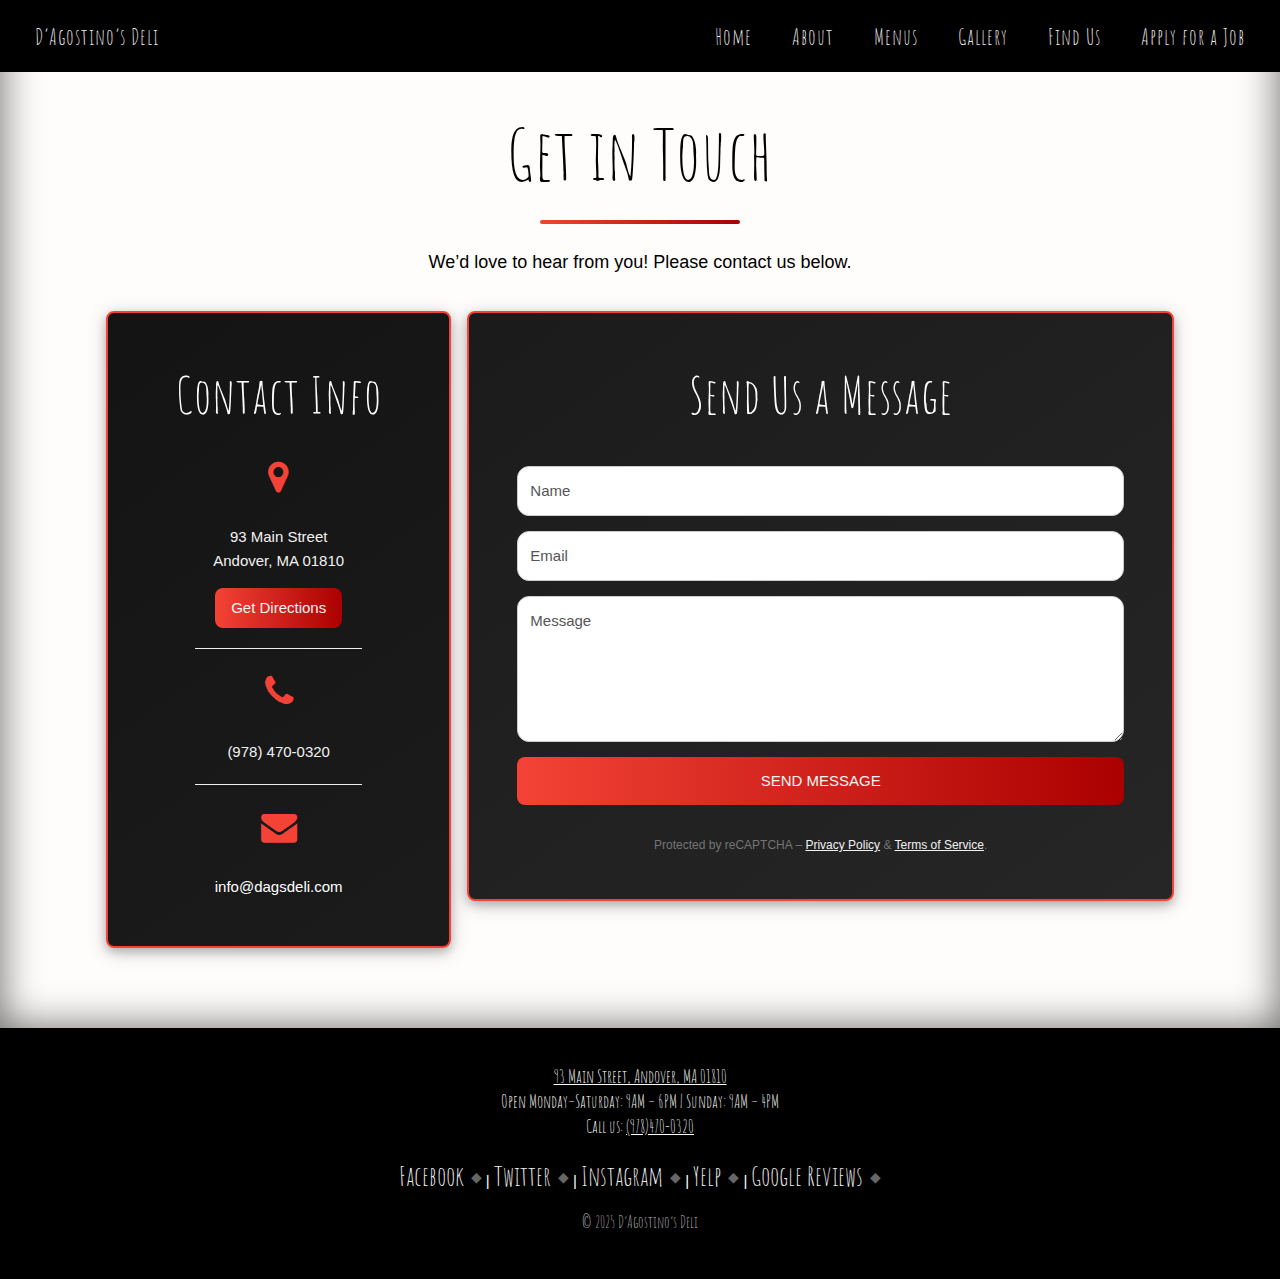
<file: findUs.html>
<!DOCTYPE html>
<!--[if IE 6]>
<html id="ie6" class="ancient-ie old-ie no-js" lang="en-US">
<![endif]-->
<!--[if IE 7]>
<html id="ie7" class="ancient-ie old-ie no-js" lang="en-US">
<![endif]-->
<!--[if IE 8]>
<html id="ie8" class="old-ie no-js" lang="en-US">
<![endif]-->
<!--[if IE 9]>
<html id="ie9" class="old-ie9 no-js" lang="en-US">
<![endif]-->
<!--[if !(IE 6) | !(IE 7) | !(IE 8)  ]><!-->
<html class="no-js" lang="en-US">
<!--<![endif]-->
<head>
	<meta charset="UTF-8" />
		<meta name="viewport" content="width=device-width, initial-scale=1, maximum-scale=1">
			<title>D&#039;Agostino&#039;s Delicatessen Andover |   Contact</title>
	<link rel="profile" href="https://gmpg.org/xfn/11" />
	<link rel="pingback" href="https://dagsdeli.com/xmlrpc.php" />
	<link rel="stylesheet" href="https://fonts.googleapis.com/css?family=Amatic+SC"/>
	<link rel="stylesheet" href="https://cdnjs.cloudflare.com/ajax/libs/font-awesome/4.7.0/css/font-awesome.min.css">
	<link rel="stylesheet" href="styles/styles.css">
	<link rel="stylesheet" href="https://www.w3schools.com/w3css/4/w3.css">
	<!--[if IE]>
	<script src="//html5shiv.googlecode.com/svn/trunk/html5.js"></script>
	<![endif]-->
	<!-- icon -->
<link rel="icon" href="https://dagsdeli.com/wp-content/uploads/2015/03/fav_icon_01.png" type="image/png" />
<link rel="shortcut icon" href="https://dagsdeli.com/wp-content/uploads/2015/03/fav_icon_01.png" type="image/png" />	<meta name='robots' content='max-image-preview:large' />
<link rel='dns-prefetch' href='//www.google.com' />
<link rel='dns-prefetch' href='//fonts.googleapis.com' />
<link rel='dns-prefetch' href='//s.w.org' />
<link rel="alternate" type="application/rss+xml" title="D&#039;Agostino&#039;s Delicatessen Andover &raquo; Feed" href="https://dagsdeli.com/feed/" />
<link rel="alternate" type="application/rss+xml" title="D&#039;Agostino&#039;s Delicatessen Andover &raquo; Comments Feed" href="https://dagsdeli.com/comments/feed/" />

	<link rel='stylesheet' id='photomosaic_base_css-css'  href='https://dagsdeli.com/wp-content/plugins/photomosaic-for-wordpress/css/photoMosaic.css?ver=5.9.12' type='text/css' media='all' />
<link rel='stylesheet' id='photomosaic_prettyphoto_css-css'  href='https://dagsdeli.com/wp-content/plugins/photomosaic-for-wordpress/includes/prettyPhoto/prettyPhoto.css?ver=5.9.12' type='text/css' media='all' />
<link rel='stylesheet' id='wp-block-library-css'  href='https://dagsdeli.com/wp-includes/css/dist/block-library/style.min.css?ver=5.9.12' type='text/css' media='all' />
<style id='global-styles-inline-css' type='text/css'>
body{--wp--preset--color--black: #000000;--wp--preset--color--cyan-bluish-gray: #abb8c3;--wp--preset--color--white: #ffffff;--wp--preset--color--pale-pink: #f78da7;--wp--preset--color--vivid-red: #cf2e2e;--wp--preset--color--luminous-vivid-orange: #ff6900;--wp--preset--color--luminous-vivid-amber: #fcb900;--wp--preset--color--light-green-cyan: #7bdcb5;--wp--preset--color--vivid-green-cyan: #00d084;--wp--preset--color--pale-cyan-blue: #8ed1fc;--wp--preset--color--vivid-cyan-blue: #0693e3;--wp--preset--color--vivid-purple: #9b51e0;--wp--preset--gradient--vivid-cyan-blue-to-vivid-purple: linear-gradient(135deg,rgba(6,147,227,1) 0%,rgb(155,81,224) 100%);--wp--preset--gradient--light-green-cyan-to-vivid-green-cyan: linear-gradient(135deg,rgb(122,220,180) 0%,rgb(0,208,130) 100%);--wp--preset--gradient--luminous-vivid-amber-to-luminous-vivid-orange: linear-gradient(135deg,rgba(252,185,0,1) 0%,rgba(255,105,0,1) 100%);--wp--preset--gradient--luminous-vivid-orange-to-vivid-red: linear-gradient(135deg,rgba(255,105,0,1) 0%,rgb(207,46,46) 100%);--wp--preset--gradient--very-light-gray-to-cyan-bluish-gray: linear-gradient(135deg,rgb(238,238,238) 0%,rgb(169,184,195) 100%);--wp--preset--gradient--cool-to-warm-spectrum: linear-gradient(135deg,rgb(74,234,220) 0%,rgb(151,120,209) 20%,rgb(207,42,186) 40%,rgb(238,44,130) 60%,rgb(251,105,98) 80%,rgb(254,248,76) 100%);--wp--preset--gradient--blush-light-purple: linear-gradient(135deg,rgb(255,206,236) 0%,rgb(152,150,240) 100%);--wp--preset--gradient--blush-bordeaux: linear-gradient(135deg,rgb(254,205,165) 0%,rgb(254,45,45) 50%,rgb(107,0,62) 100%);--wp--preset--gradient--luminous-dusk: linear-gradient(135deg,rgb(255,203,112) 0%,rgb(199,81,192) 50%,rgb(65,88,208) 100%);--wp--preset--gradient--pale-ocean: linear-gradient(135deg,rgb(255,245,203) 0%,rgb(182,227,212) 50%,rgb(51,167,181) 100%);--wp--preset--gradient--electric-grass: linear-gradient(135deg,rgb(202,248,128) 0%,rgb(113,206,126) 100%);--wp--preset--gradient--midnight: linear-gradient(135deg,rgb(2,3,129) 0%,rgb(40,116,252) 100%);--wp--preset--duotone--dark-grayscale: url('#wp-duotone-dark-grayscale');--wp--preset--duotone--grayscale: url('#wp-duotone-grayscale');--wp--preset--duotone--purple-yellow: url('#wp-duotone-purple-yellow');--wp--preset--duotone--blue-red: url('#wp-duotone-blue-red');--wp--preset--duotone--midnight: url('#wp-duotone-midnight');--wp--preset--duotone--magenta-yellow: url('#wp-duotone-magenta-yellow');--wp--preset--duotone--purple-green: url('#wp-duotone-purple-green');--wp--preset--duotone--blue-orange: url('#wp-duotone-blue-orange');--wp--preset--font-size--small: 13px;--wp--preset--font-size--medium: 20px;--wp--preset--font-size--large: 36px;--wp--preset--font-size--x-large: 42px;}.has-black-color{color: var(--wp--preset--color--black) !important;}.has-cyan-bluish-gray-color{color: var(--wp--preset--color--cyan-bluish-gray) !important;}.has-white-color{color: var(--wp--preset--color--white) !important;}.has-pale-pink-color{color: var(--wp--preset--color--pale-pink) !important;}.has-vivid-red-color{color: var(--wp--preset--color--vivid-red) !important;}.has-luminous-vivid-orange-color{color: var(--wp--preset--color--luminous-vivid-orange) !important;}.has-luminous-vivid-amber-color{color: var(--wp--preset--color--luminous-vivid-amber) !important;}.has-light-green-cyan-color{color: var(--wp--preset--color--light-green-cyan) !important;}.has-vivid-green-cyan-color{color: var(--wp--preset--color--vivid-green-cyan) !important;}.has-pale-cyan-blue-color{color: var(--wp--preset--color--pale-cyan-blue) !important;}.has-vivid-cyan-blue-color{color: var(--wp--preset--color--vivid-cyan-blue) !important;}.has-vivid-purple-color{color: var(--wp--preset--color--vivid-purple) !important;}.has-black-background-color{background-color: var(--wp--preset--color--black) !important;}.has-cyan-bluish-gray-background-color{background-color: var(--wp--preset--color--cyan-bluish-gray) !important;}.has-white-background-color{background-color: var(--wp--preset--color--white) !important;}.has-pale-pink-background-color{background-color: var(--wp--preset--color--pale-pink) !important;}.has-vivid-red-background-color{background-color: var(--wp--preset--color--vivid-red) !important;}.has-luminous-vivid-orange-background-color{background-color: var(--wp--preset--color--luminous-vivid-orange) !important;}.has-luminous-vivid-amber-background-color{background-color: var(--wp--preset--color--luminous-vivid-amber) !important;}.has-light-green-cyan-background-color{background-color: var(--wp--preset--color--light-green-cyan) !important;}.has-vivid-green-cyan-background-color{background-color: var(--wp--preset--color--vivid-green-cyan) !important;}.has-pale-cyan-blue-background-color{background-color: var(--wp--preset--color--pale-cyan-blue) !important;}.has-vivid-cyan-blue-background-color{background-color: var(--wp--preset--color--vivid-cyan-blue) !important;}.has-vivid-purple-background-color{background-color: var(--wp--preset--color--vivid-purple) !important;}.has-black-border-color{border-color: var(--wp--preset--color--black) !important;}.has-cyan-bluish-gray-border-color{border-color: var(--wp--preset--color--cyan-bluish-gray) !important;}.has-white-border-color{border-color: var(--wp--preset--color--white) !important;}.has-pale-pink-border-color{border-color: var(--wp--preset--color--pale-pink) !important;}.has-vivid-red-border-color{border-color: var(--wp--preset--color--vivid-red) !important;}.has-luminous-vivid-orange-border-color{border-color: var(--wp--preset--color--luminous-vivid-orange) !important;}.has-luminous-vivid-amber-border-color{border-color: var(--wp--preset--color--luminous-vivid-amber) !important;}.has-light-green-cyan-border-color{border-color: var(--wp--preset--color--light-green-cyan) !important;}.has-vivid-green-cyan-border-color{border-color: var(--wp--preset--color--vivid-green-cyan) !important;}.has-pale-cyan-blue-border-color{border-color: var(--wp--preset--color--pale-cyan-blue) !important;}.has-vivid-cyan-blue-border-color{border-color: var(--wp--preset--color--vivid-cyan-blue) !important;}.has-vivid-purple-border-color{border-color: var(--wp--preset--color--vivid-purple) !important;}.has-vivid-cyan-blue-to-vivid-purple-gradient-background{background: var(--wp--preset--gradient--vivid-cyan-blue-to-vivid-purple) !important;}.has-light-green-cyan-to-vivid-green-cyan-gradient-background{background: var(--wp--preset--gradient--light-green-cyan-to-vivid-green-cyan) !important;}.has-luminous-vivid-amber-to-luminous-vivid-orange-gradient-background{background: var(--wp--preset--gradient--luminous-vivid-amber-to-luminous-vivid-orange) !important;}.has-luminous-vivid-orange-to-vivid-red-gradient-background{background: var(--wp--preset--gradient--luminous-vivid-orange-to-vivid-red) !important;}.has-very-light-gray-to-cyan-bluish-gray-gradient-background{background: var(--wp--preset--gradient--very-light-gray-to-cyan-bluish-gray) !important;}.has-cool-to-warm-spectrum-gradient-background{background: var(--wp--preset--gradient--cool-to-warm-spectrum) !important;}.has-blush-light-purple-gradient-background{background: var(--wp--preset--gradient--blush-light-purple) !important;}.has-blush-bordeaux-gradient-background{background: var(--wp--preset--gradient--blush-bordeaux) !important;}.has-luminous-dusk-gradient-background{background: var(--wp--preset--gradient--luminous-dusk) !important;}.has-pale-ocean-gradient-background{background: var(--wp--preset--gradient--pale-ocean) !important;}.has-electric-grass-gradient-background{background: var(--wp--preset--gradient--electric-grass) !important;}.has-midnight-gradient-background{background: var(--wp--preset--gradient--midnight) !important;}.has-small-font-size{font-size: var(--wp--preset--font-size--small) !important;}.has-medium-font-size{font-size: var(--wp--preset--font-size--medium) !important;}.has-large-font-size{font-size: var(--wp--preset--font-size--large) !important;}.has-x-large-font-size{font-size: var(--wp--preset--font-size--x-large) !important;}
</style>
<link rel='stylesheet' id='fl-builder-layout-800-css'  href='https://dagsdeli.com/wp-content/uploads/bb-plugin/cache/800-layout.css?ver=7c121e8972aa2c4e60908338de830381' type='text/css' media='all' />
<link rel='stylesheet' id='contact-form-7-css'  href='https://dagsdeli.com/wp-content/plugins/contact-form-7/includes/css/styles.css?ver=5.5.6' type='text/css' media='all' />
<link rel='stylesheet' id='rs-plugin-settings-css'  href='https://dagsdeli.com/wp-content/plugins/revslider/public/assets/css/settings.css?ver=5.4.6.4' type='text/css' media='all' />
<style id='rs-plugin-settings-inline-css' type='text/css'>
.tp-caption a{color:#ff7302;text-shadow:none;-webkit-transition:all 0.2s ease-out;-moz-transition:all 0.2s ease-out;-o-transition:all 0.2s ease-out;-ms-transition:all 0.2s ease-out}.tp-caption a:hover{color:#ffa902}
</style>
<link rel='stylesheet' id='parent-theme-css-css'  href='https://dagsdeli.com/wp-content/themes/gwd/style.css?ver=5.9.12' type='text/css' media='all' />
<link rel='stylesheet' id='dt-web-fonts-css'  href='https://fonts.googleapis.com/css?family=Open+Sans%3A400%2C600&#038;ver=5.9.12' type='text/css' media='all' />
<link rel='stylesheet' id='dt-main-css'  href='https://dagsdeli.com/wp-content/themes/gwd/css/main.min.css?ver=5.9.12' type='text/css' media='all' />
<!--[if lt IE 9]>
<link rel='stylesheet' id='dt-old-ie-css'  href='https://dagsdeli.com/wp-content/themes/gwd/css/old-ie.min.css?ver=5.9.12' type='text/css' media='all' />
<![endif]-->
<link rel='stylesheet' id='dt-awsome-fonts-css'  href='https://dagsdeli.com/wp-content/themes/gwd/css/font-awesome.min.css?ver=5.9.12' type='text/css' media='all' />
<link rel='stylesheet' id='dt-fontello-css'  href='https://dagsdeli.com/wp-content/themes/gwd/css/fontello/css/fontello.css?ver=5.9.12' type='text/css' media='all' />
<!--[if lt IE 9]>
<link rel='stylesheet' id='dt-custom-old-ie.less-css'  href='https://dagsdeli.com/wp-content/uploads/wp-less/gwd/css/custom-old-ie-8f886fca66.css?ver=5.9.12' type='text/css' media='all' />
<![endif]-->
<link rel='stylesheet' id='dt-main.less-css'  href='https://dagsdeli.com/wp-content/uploads/wp-less/gwd/css/main-0fb6c0e931.css?ver=5.9.12' type='text/css' media='all' />
<link rel='stylesheet' id='dt-custom.less-css'  href='https://dagsdeli.com/wp-content/uploads/wp-less/gwd/css/custom-0fb6c0e931.css?ver=5.9.12' type='text/css' media='all' />
<link rel='stylesheet' id='dt-media.less-css'  href='https://dagsdeli.com/wp-content/uploads/wp-less/gwd/css/media-8f886fca66.css?ver=5.9.12' type='text/css' media='all' />
<link rel='stylesheet' id='style-css'  href='https://dagsdeli.com/wp-content/themes/gwd-child/style.css?ver=5.9.12' type='text/css' media='all' />
<link rel='stylesheet' id='testimonials_bxslider_css-css'  href='https://dagsdeli.com/wp-content/plugins/testimonialslider/css/jquery.bxslider.css?ver=5.9.12' type='text/css' media='all' />
<script type='text/javascript' src='https://dagsdeli.com/wp-content/plugins/photomosaic-for-wordpress/js/jquery.photoMosaic.js?ver=5.9.12' id='photomosaic-js'></script>
<script type='text/javascript' src='https://dagsdeli.com/wp-includes/js/jquery/jquery.min.js?ver=3.6.0' id='jquery-core-js'></script>
<script type='text/javascript' src='https://dagsdeli.com/wp-includes/js/jquery/jquery-migrate.min.js?ver=3.3.2' id='jquery-migrate-js'></script>
<script type='text/javascript' src='https://dagsdeli.com/wp-content/plugins/revslider/public/assets/js/jquery.themepunch.tools.min.js?ver=5.4.6.4' id='tp-tools-js'></script>
<script type='text/javascript' src='https://dagsdeli.com/wp-content/plugins/revslider/public/assets/js/jquery.themepunch.revolution.min.js?ver=5.4.6.4' id='revmin-js'></script>
<script type='text/javascript' id='dt-above-fold-js-extra'>
/* <![CDATA[ */
var dtLocal = {"passText":"To view this protected post, enter the password below:","moreButtonText":{"loading":"Loading..."},"postID":"800","ajaxurl":"https:\/\/dagsdeli.com\/wp-admin\/admin-ajax.php","contactNonce":"913eabedd1","ajaxNonce":"5f1a04e14c","pageData":{"type":"page","template":"page","layout":null},"themeSettings":{"smoothScroll":"off","lazyLoading":false,"accentColor":{"mode":"solid","color":"#ee2c24"},"mobileHeader":{"firstSwitchPoint":0},"content":{"responsivenessTreshold":970,"textColor":"#3d3d3d","headerColor":"#262626"},"stripes":{"stripe1":{"textColor":"#888888","headerColor":"#3a3a3a"},"stripe2":{"textColor":"#b8b8b8","headerColor":"#f9f9f9"},"stripe3":{"textColor":"#43494f","headerColor":"#2f363d"}}}};
/* ]]> */
</script>
<script type='text/javascript' src='https://dagsdeli.com/wp-content/themes/gwd/js/above-the-fold.min.js?ver=5.9.12' id='dt-above-fold-js'></script>
<script type='text/javascript' src='https://dagsdeli.com/wp-content/plugins/testimonialslider/js/jquery.bxslider.min.js?ver=5.9.12' id='testimonials_slide_js-js'></script>
<link rel="https://api.w.org/" href="https://dagsdeli.com/wp-json/" /><link rel="alternate" type="application/json" href="https://dagsdeli.com/wp-json/wp/v2/pages/800" /><link rel="EditURI" type="application/rsd+xml" title="RSD" href="https://dagsdeli.com/xmlrpc.php?rsd" />
<link rel="wlwmanifest" type="application/wlwmanifest+xml" href="https://dagsdeli.com/wp-includes/wlwmanifest.xml" /> 
<meta name="generator" content="WordPress 5.9.12" />
<link rel="canonical" href="https://dagsdeli.com/contact/" />
<link rel='shortlink' href='https://dagsdeli.com/?p=800' />
<link rel="alternate" type="application/json+oembed" href="https://dagsdeli.com/wp-json/oembed/1.0/embed?url=https%3A%2F%2Fdagsdeli.com%2Fcontact%2F" />
<link rel="alternate" type="text/xml+oembed" href="https://dagsdeli.com/wp-json/oembed/1.0/embed?url=https%3A%2F%2Fdagsdeli.com%2Fcontact%2F&#038;format=xml" />
		<meta name="generator" content="Powered by Slider Revolution 5.4.6.4 - responsive, Mobile-Friendly Slider Plugin for WordPress with comfortable drag and drop interface." />
		</head>

<body class="page-template-default page page-id-800 fl-builder srcset-enabled btn-flat style-minimal">



<div id="page">


<!-- left, center, classic, side -->

	<header class="w3-top">
      <div class="w3-bar w3-black w3-padding w3-card">
        <a href="index.html" class="w3-bar-item w3-button w3-wide"
          >D’Agostino’s Deli</a
        >
        <div class="w3-right w3-hide-small">
          <a href="index.html" class="w3-bar-item w3-button">Home</a>
          <a href="about.html" class="w3-bar-item w3-button">About</a>
          <a href="menus.html" class="w3-bar-item w3-button">Menus</a>
          <a href="gallery.html" class="w3-bar-item w3-button">Gallery</a>
          <a href="findUs.html" class="w3-bar-item w3-button">Find Us</a>
          <a href="jobApp.html" class="w3-bar-item w3-button"
            >Apply for a Job</a
          >
        </div>
        <a
          href="javascript:void(0)"
          class="w3-bar-item w3-button w3-right w3-hide-large w3-hide-medium"
          onclick="toggleMenu()"
        >
          &#9776;
        </a>
      </div>
      <div
        id="navMenu"
        class="w3-bar-block w3-black w3-hide w3-hide-large w3-hide-medium"
      >
        <a href="index.html" class="w3-bar-item w3-button">Home</a>
        <a href="about.html" class="w3-bar-item w3-button">About</a>
        <a href="menus.html" class="w3-bar-item w3-button">Menus</a>
        <a href="gallery.html" class="w3-bar-item w3-button">Gallery</a>
        <a href="findUs.html" class="w3-bar-item w3-button">Find Us</a>
        <a href="jobApp.html" class="w3-bar-item w3-button">Apply for a Job</a>
      </div>
    </header>

		
						<!-- !- Navigation -->
	
			                

			</div><!-- .wf-wrap -->
		</div><!-- .navigation-holder -->
<div class="nav-bottom-img"></div>

	

	
<!-- Contact Section -->
<div class="contact-section w3-animate-opacity w3-padding-64 w3-center">
  <br>
  <h1 class="w3-text-black touch-hdr">Get in Touch</h1>
  <div class="section-divider"></div>
  <p class="w3-large w3-text-black">We’d love to hear from you! Please contact us below.</p>

  <div class="w3-row-padding contact-row">

    <!-- Left Column: Address + Phone -->
    <div class="w3-third w3-padding-16">
      <div class="contact-card-left w3-card-4 w3-round-large">
        <h3 class="findUs-msg w3-text-white w3-margin-bottom">Contact Info</h3>
        <p class="w3-xlarge w3-text-red"><i class="fa fa-map-marker contact-icon"></i></p>
        <p class="w3-text-light-grey">93 Main Street<br>Andover, MA 01810</p>
        <p>
          <a href="https://www.google.com/maps/dir/?api=1&destination=93+Main+Street,+Andover,+MA+01810" 
             target="_blank" 
             class="w3-button find-btn w3-round-large w3-hover-shadow">
            Get Directions
          </a>
        </p>
        <hr class="section-divider-line">
        <p class="w3-xlarge w3-text-red"><i class="fa fa-phone contact-icon"></i></p>
        <p class="w3-text-light-grey">(978) 470-0320</p>
        <hr class="section-divider-line">
        <p class="w3-xlarge w3-text-red"><i class="fa fa-envelope contact-icon"></i></p>
        <p class="w3-text-white find-email">info@dagsdeli.com</p>
      </div>
    </div>

    <!-- Right Column: Contact Form -->
    <div class="w3-twothird w3-padding-16">
      <div class="contact-card-right w3-card-4 w3-round-large">
        <h3 class="findUs-msg w3-margin-bottom">Send Us a Message</h3>
        <form class="w3-container" action="/contact" method="post">
          <p>
            <input class="w3-input w3-border w3-round-large" type="text" placeholder="Name" required>
          </p>
          <p>
            <input class="w3-input w3-border w3-round-large" type="email" placeholder="Email" required>
          </p>
          <p>
            <textarea class="w3-input w3-border w3-round-large vertical-textarea" placeholder="Message" rows="5" required></textarea>
          </p>
          <p>
            <button type="submit" class="w3-button w3-round-large w3-padding-large w3-block find-btn">
              SEND MESSAGE
            </button>
          </p>
        </form>
        <p class="w3-small w3-text-grey w3-center w3-margin-top">
          Protected by reCAPTCHA – <a href="https://policies.google.com/privacy" class="w3-text-light-grey">Privacy Policy</a> & 
          <a href="https://policies.google.com/terms" class="w3-text-light-grey">Terms of Service</a>.
        </p>
      </div>
    </div>

  </div>
</div>


	  <footer class="w3-container w3-black w3-center w3-padding-32">
      <p class="w3-small">
        <a href="findUs.html">93 Main Street, Andover, MA 01810</a><br />
        Open Monday–Saturday: 9AM – 6PM | Sunday: 9AM – 4PM<br />
        Call us: <a href="tel:9784700320">(978)470-0320</a><br />
      </p>

      <div class="w3-section">
        <a
          href="https://www.facebook.com/pages/DAgostinos-Deli-of-Andover/416085931884400"
          class="w3-text-light-grey w3-hover-text-white"
          >Facebook</a
        >
        |
        <a
          href="https://x.com/DagsDeli"
          class="w3-text-light-grey w3-hover-text-white"
          >Twitter</a
        >
        |
        <a
          href="https://www.instagram.com/dagsdeli/"
          class="w3-text-light-grey w3-hover-text-white"
          >Instagram</a
        >
        |
        <a
          href="https://www.yelp.com/writeareview/biz/t-h0KjoxE2f9zy1Nz3-zsw?return_url=%2Fbiz%2Ft-h0KjoxE2f9zy1Nz3-zsw"
          class="w3-text-light-grey w3-hover-text-white"
          >Yelp</a
        >
        |
        <a
          href="https://www.google.com/maps/place/D'Agostino's+Delicatessen+-+Andover,+MA/@42.6537923,-71.1414735,17z/data=!4m12!1m2!2m1!1sdeli!3m8!1s0x89e3088bf54d9489:0x4026fe1da08fb456!8m2!3d42.6537923!4d-71.1388986!9m1!1b1!15sCgRkZWxpWgYiBGRlbGmSAQRkZWxpmgEjQ2haRFNVaE5NRzluUzBWSlEwRm5TVVJsZVVsZk5WUm5FQUWqATcQASoIIgRkZWxpKAAyHxABIhuWjJbb_hlh7bgdb5AB3USLxgEAwgPAlL9XaRwyCBACIgRkZWxp4AEA-gEECBsQKA!16s%2Fg%2F11b76gm_3t?entry=ttu&g_ep=EgoyMDI1MTAyOS4yIKXMDSoASAFQAw%3D%3D"
          class="w3-text-light-grey w3-hover-text-white"
          >Google Reviews</a
        >
      </div>
      <p class="w3-small">© 2025 D’Agostino’s Deli</p>
    </footer>
</body>
</html>
</file>
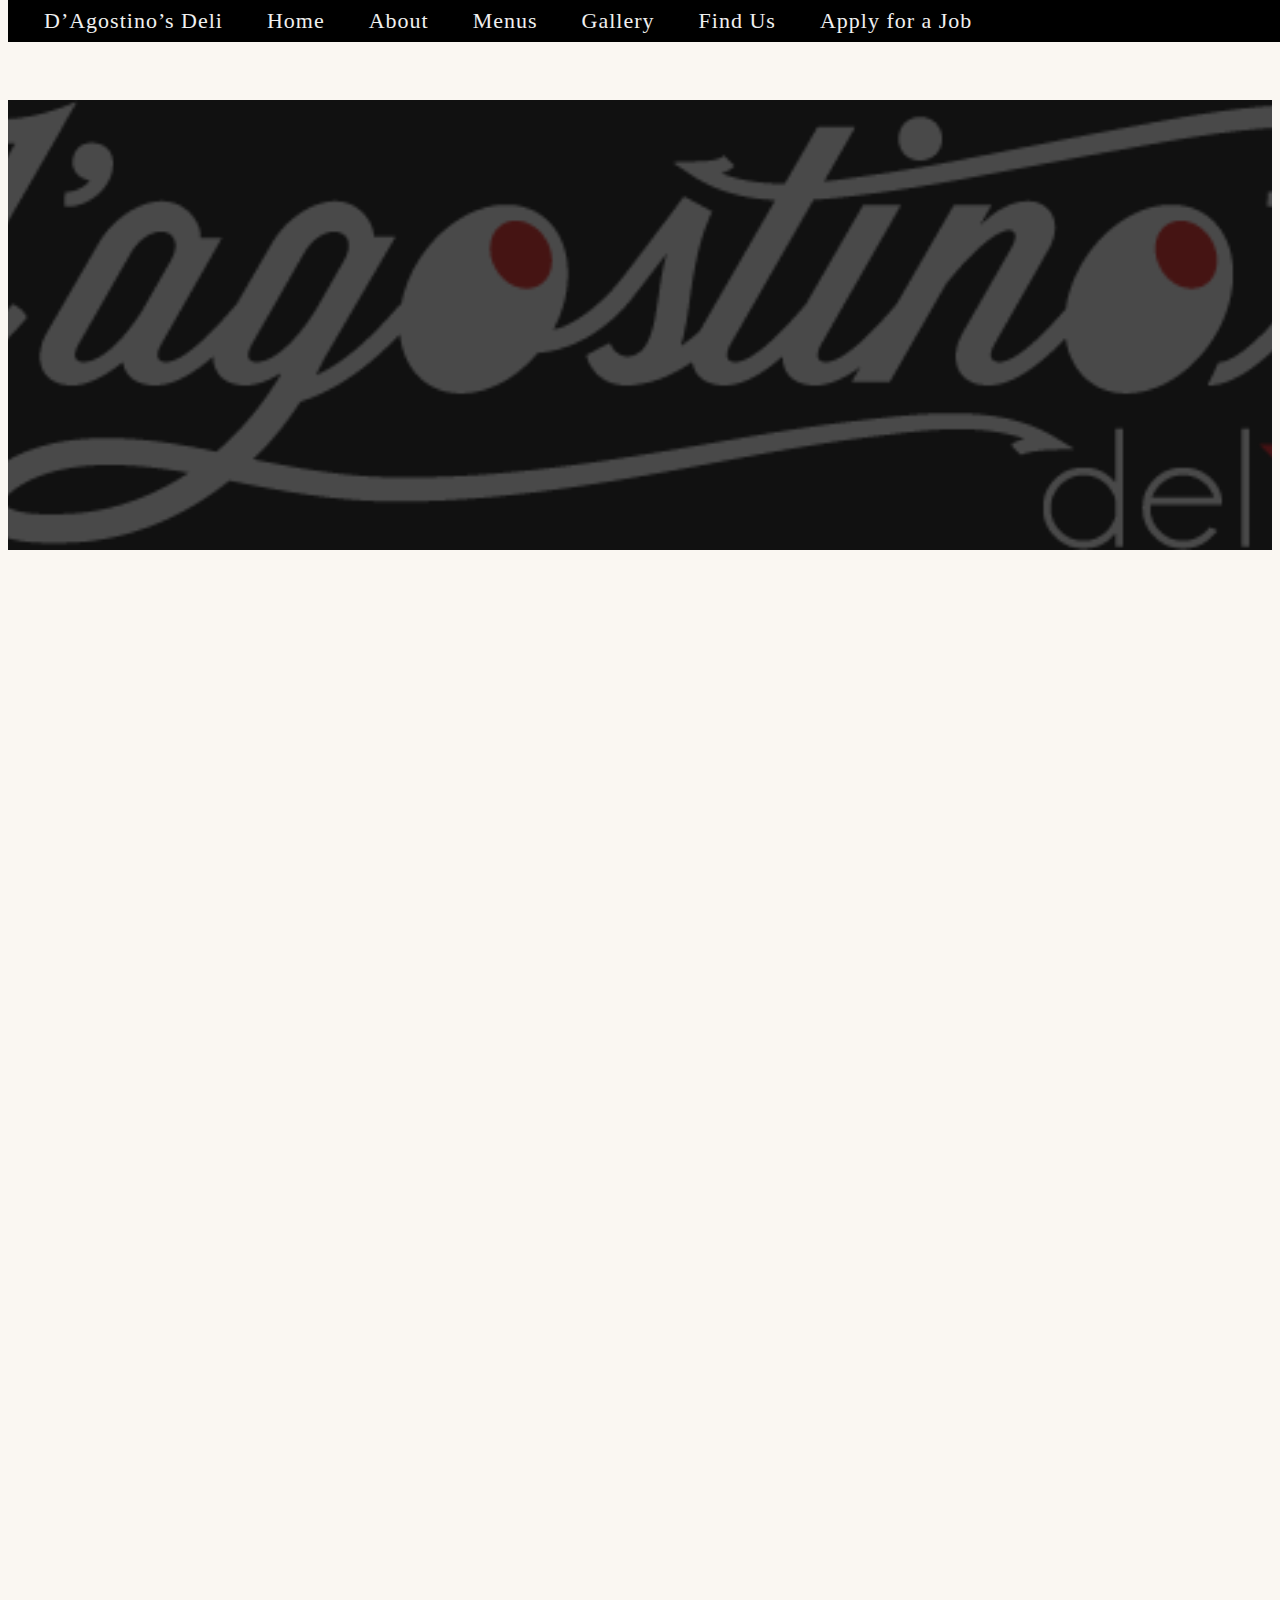
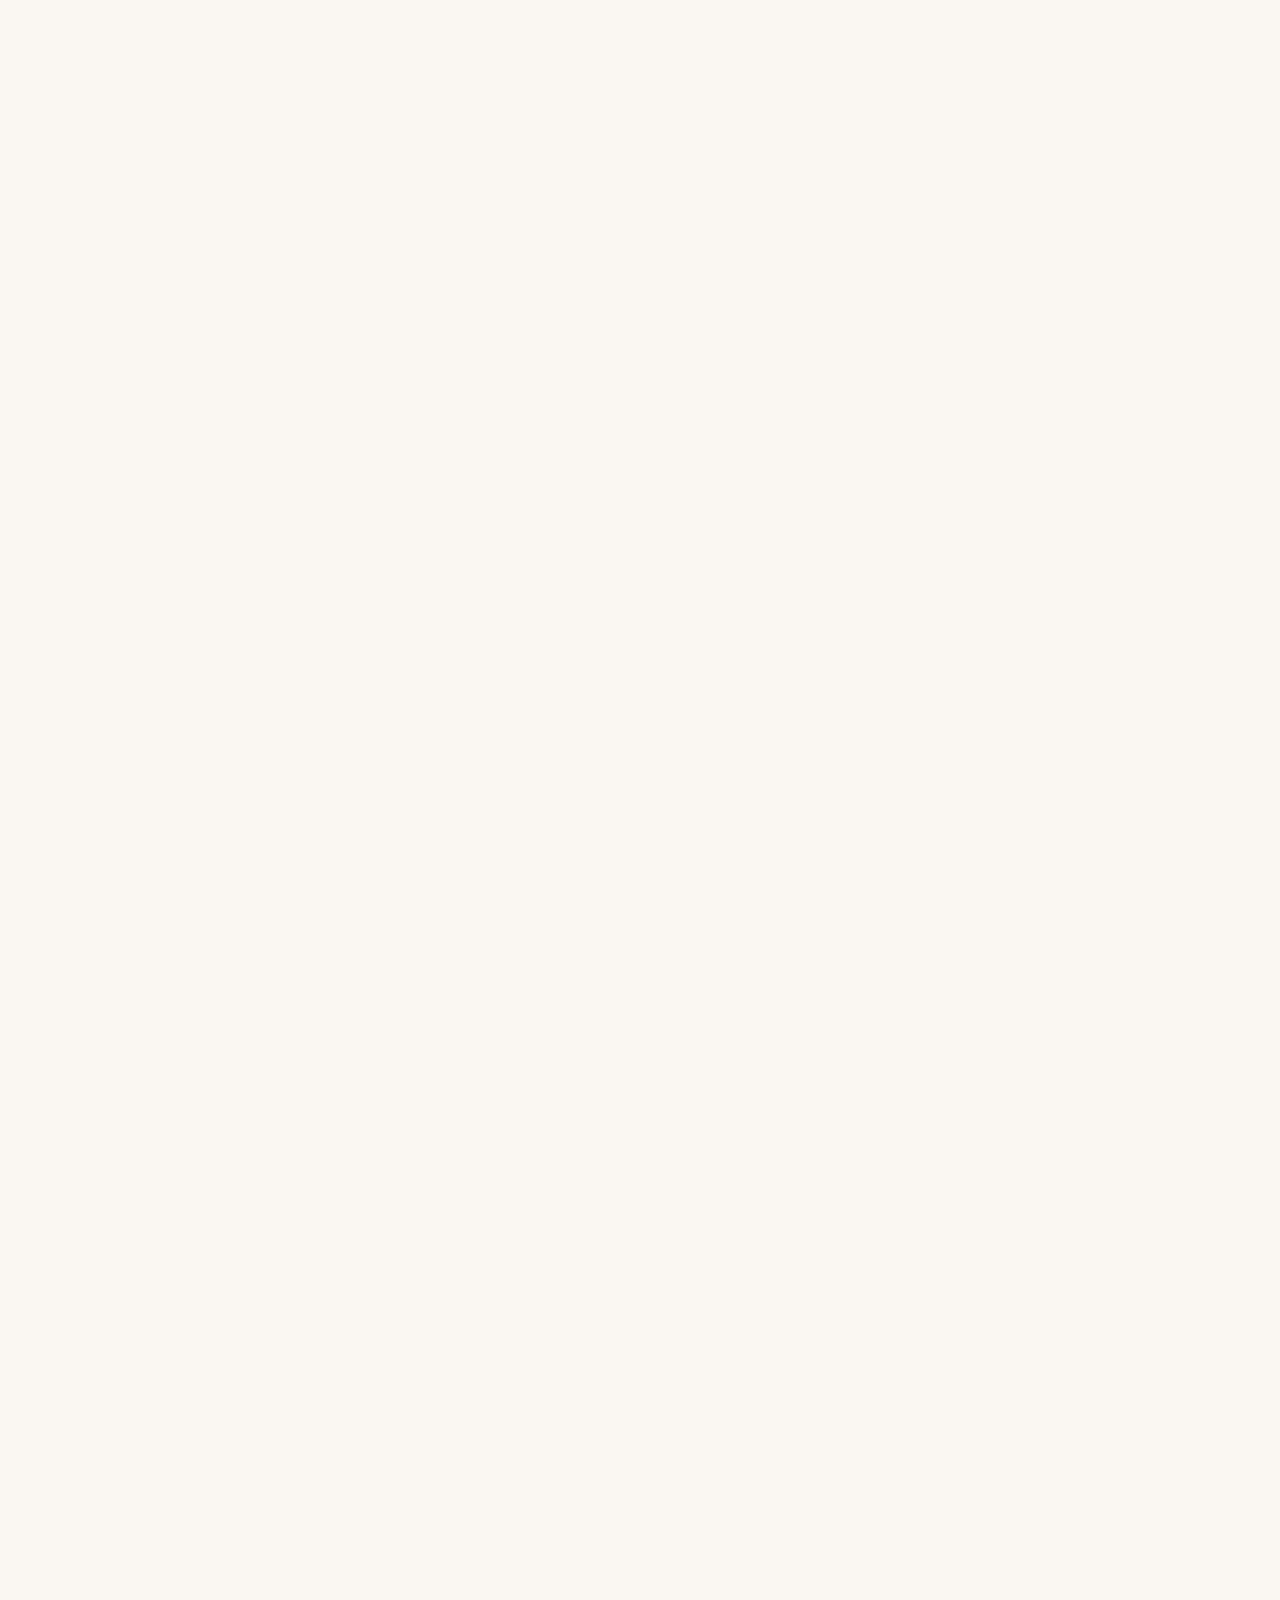
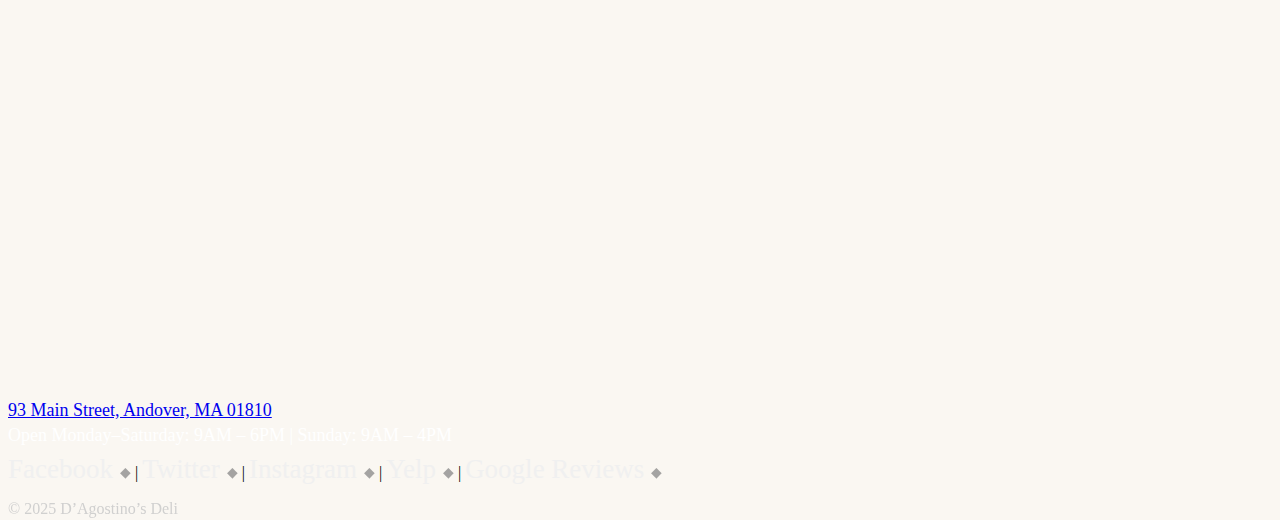
<file: gallery.html>
<!DOCTYPE html>
<html lang="en">
  <head>
    <meta charset="utf-8" />
    <meta name="viewport" content="width=device-width, initial-scale=1" />
    <title>D’Agostino’s Deli — Gallery</title>
    <link rel="stylesheet" href="https://www.w3schools.com/w3css/5/w3.css" />
    <link rel="stylesheet" href="styles/styles.css" />
  </head>
  <body>
    <header class="w3-top">
      <div class="w3-bar w3-black w3-padding w3-card">
        <a href="index.html" class="w3-bar-item w3-button w3-wide"
          >D’Agostino’s Deli</a
        >
        <div class="w3-right w3-hide-small">
          <a href="index.html" class="w3-bar-item w3-button">Home</a>
          <a href="about.html" class="w3-bar-item w3-button">About</a>
          <a href="menus.html" class="w3-bar-item w3-button">Menus</a>
          <a href="gallery.html" class="w3-bar-item w3-button">Gallery</a>
          <a href="findUs.html" class="w3-bar-item w3-button">Find Us</a>
          <a href="jobApp.html" class="w3-bar-item w3-button"
            >Apply for a Job</a
          >
        </div>
        <a
          href="javascript:void(0)"
          class="w3-bar-item w3-button w3-right w3-hide-large w3-hide-medium"
          onclick="toggleMenu()"
        >
          &#9776;
        </a>
      </div>
      <div
        id="navMenu"
        class="w3-bar-block w3-black w3-hide w3-hide-large w3-hide-medium"
      >
        <a href="index.html" class="w3-bar-item w3-button">Home</a>
        <a href="about.html" class="w3-bar-item w3-button">About</a>
        <a href="menus.html" class="w3-bar-item w3-button">Menus</a>
        <a href="gallery.html" class="w3-bar-item w3-button">Gallery</a>
        <a href="findUs.html" class="w3-bar-item w3-button">Find Us</a>
        <a href="jobApp.html" class="w3-bar-item w3-button">Apply for a Job</a>
      </div>
    </header>

    <!-- Lightbox Modal -->
    <div id="lightbox" class="lightbox">
      <span class="close-btn">&times;</span>
      <img class="lightbox-img" id="lightbox-img" alt="Expanded view" />
    </div>

    <main class="w3-container site-main">
      <section class="hero w3-display-container w3-center">
        <img
          src="assets/deli_logo.png"
          alt="Our food gallery"
          class="hero-image"
        />
        <div class="w3-display-middle hero-text">
          <h1 class="gallery-title w3-xxlarge w3-text-white">Our Gallery</h1>
          <p class="gallery-sub w3-large w3-text-light-grey">
            A taste of tradition, freshness, and community since 1968.
          </p>
        </div>
      </section>

      <section class="w3-row-padding gallery-section">
        <div class="w3-third">
          <a href="assets/gallery1.jpg" class="enlarge-link">
            <img src="assets/gallery1.jpg" alt="Interior Deli view" />
          </a>
        </div>
        <div class="w3-third">
          <a href="assets/gallery2.jpg" class="enlarge-link">
            <img src="assets/gallery2.jpg" alt="Counter view" />
          </a>
        </div>
        <div class="w3-third">
          <a href="assets/gallery3.jpg" class="enlarge-link">
            <img src="assets/gallery3.jpg" alt="Fridge view" />
          </a>
        </div>
        <div class="w3-third">
          <a href="assets/gallery4.jpg" class="enlarge-link">
            <img src="assets/gallery4.jpg" alt="Sign view" />
          </a>
        </div>
        <div class="w3-third">
          <a href="assets/gallery5.jpg" class="enlarge-link">
            <img src="assets/gallery5.jpg" alt="Window view" />
          </a>
        </div>
        <div class="w3-third">
          <a href="assets/gallery6.jpg" class="enlarge-link">
            <img src="assets/gallery6.jpg" alt="Produce view" />
          </a>
        </div>
        <div class="w3-third">
          <a href="assets/gallery7.jpg" class="enlarge-link">
            <img src="assets/gallery7.jpg" alt="Pasta view" />
          </a>
        </div>
        <div class="w3-third">
          <a href="assets/gallery8.jpg" class="enlarge-link">
            <img src="assets/gallery8.jpg" alt="Sauce/beans view" />
          </a>
        </div>
        <div class="w3-third">
          <a href="assets/gallery9.jpg" class="enlarge-link">
            <img src="assets/gallery9.jpg" alt="Sub1 view" />
          </a>
        </div>
        <div class="w3-third">
          <a href="assets/gallery10.jpg" class="enlarge-link">
            <img src="assets/gallery10.jpg" alt="Sub2 view" />
          </a>
        </div>
        <div class="w3-third">
          <a href="assets/gallery11.jpg" class="enlarge-link">
            <img src="assets/gallery11.jpg" alt="Sub3 view" />
          </a>
        </div>
        <div class="w3-third">
          <a href="assets/gallery12.jpg" class="enlarge-link">
            <img src="assets/gallery12.jpg" alt="Sub4 view" />
          </a>
        </div>
      </section>
    </main>

    <footer class="w3-container w3-black w3-center w3-padding-32">
      <p class="w3-small">
        <a href="findUs.html">93 Main Street, Andover, MA 01810</a><br />
        Open Monday–Saturday: 9AM – 6PM | Sunday: 9AM – 4PM
      </p>

      <div class="w3-section">
        <a
          href="https://www.facebook.com/pages/DAgostinos-Deli-of-Andover/416085931884400"
          class="w3-text-light-grey w3-hover-text-white"
          >Facebook</a
        >
        |
        <a
          href="https://x.com/DagsDeli"
          class="w3-text-light-grey w3-hover-text-white"
          >Twitter</a
        >
        |
        <a
          href="https://www.instagram.com/dagsdeli/"
          class="w3-text-light-grey w3-hover-text-white"
          >Instagram</a
        >
        |
        <a
          href="https://www.yelp.com/writeareview/biz/t-h0KjoxE2f9zy1Nz3-zsw?return_url=%2Fbiz%2Ft-h0KjoxE2f9zy1Nz3-zsw"
          class="w3-text-light-grey w3-hover-text-white"
          >Yelp</a
        >
        |
        <a
          href="https://www.google.com/maps/place/D'Agostino's+Delicatessen+-+Andover,+MA/@42.6537923,-71.1414735,17z/data=!4m12!1m2!2m1!1sdeli!3m8!1s0x89e3088bf54d9489:0x4026fe1da08fb456!8m2!3d42.6537923!4d-71.1388986!9m1!1b1!15sCgRkZWxpWgYiBGRlbGmSAQRkZWxpmgEjQ2haRFNVaE5NRzluUzBWSlEwRm5TVVJsZVVsZk5WUm5FQUWqATcQASoIIgRkZWxpKAAyHxABIhuWjJbb_hlh7bgdb5AB3USLxgEAwgPAlL9XaRwyCBACIgRkZWxp4AEA-gEECBsQKA!16s%2Fg%2F11b76gm_3t?entry=ttu&g_ep=EgoyMDI1MTAyOS4yIKXMDSoASAFQAw%3D%3D"
          class="w3-text-light-grey w3-hover-text-white"
          >Google Reviews</a
        >
      </div>
      <p class="w3-small">© 2025 D’Agostino’s Deli</p>
    </footer>

    <script src="scripts/scripts.js"></script>
  </body>
</html>
</file>
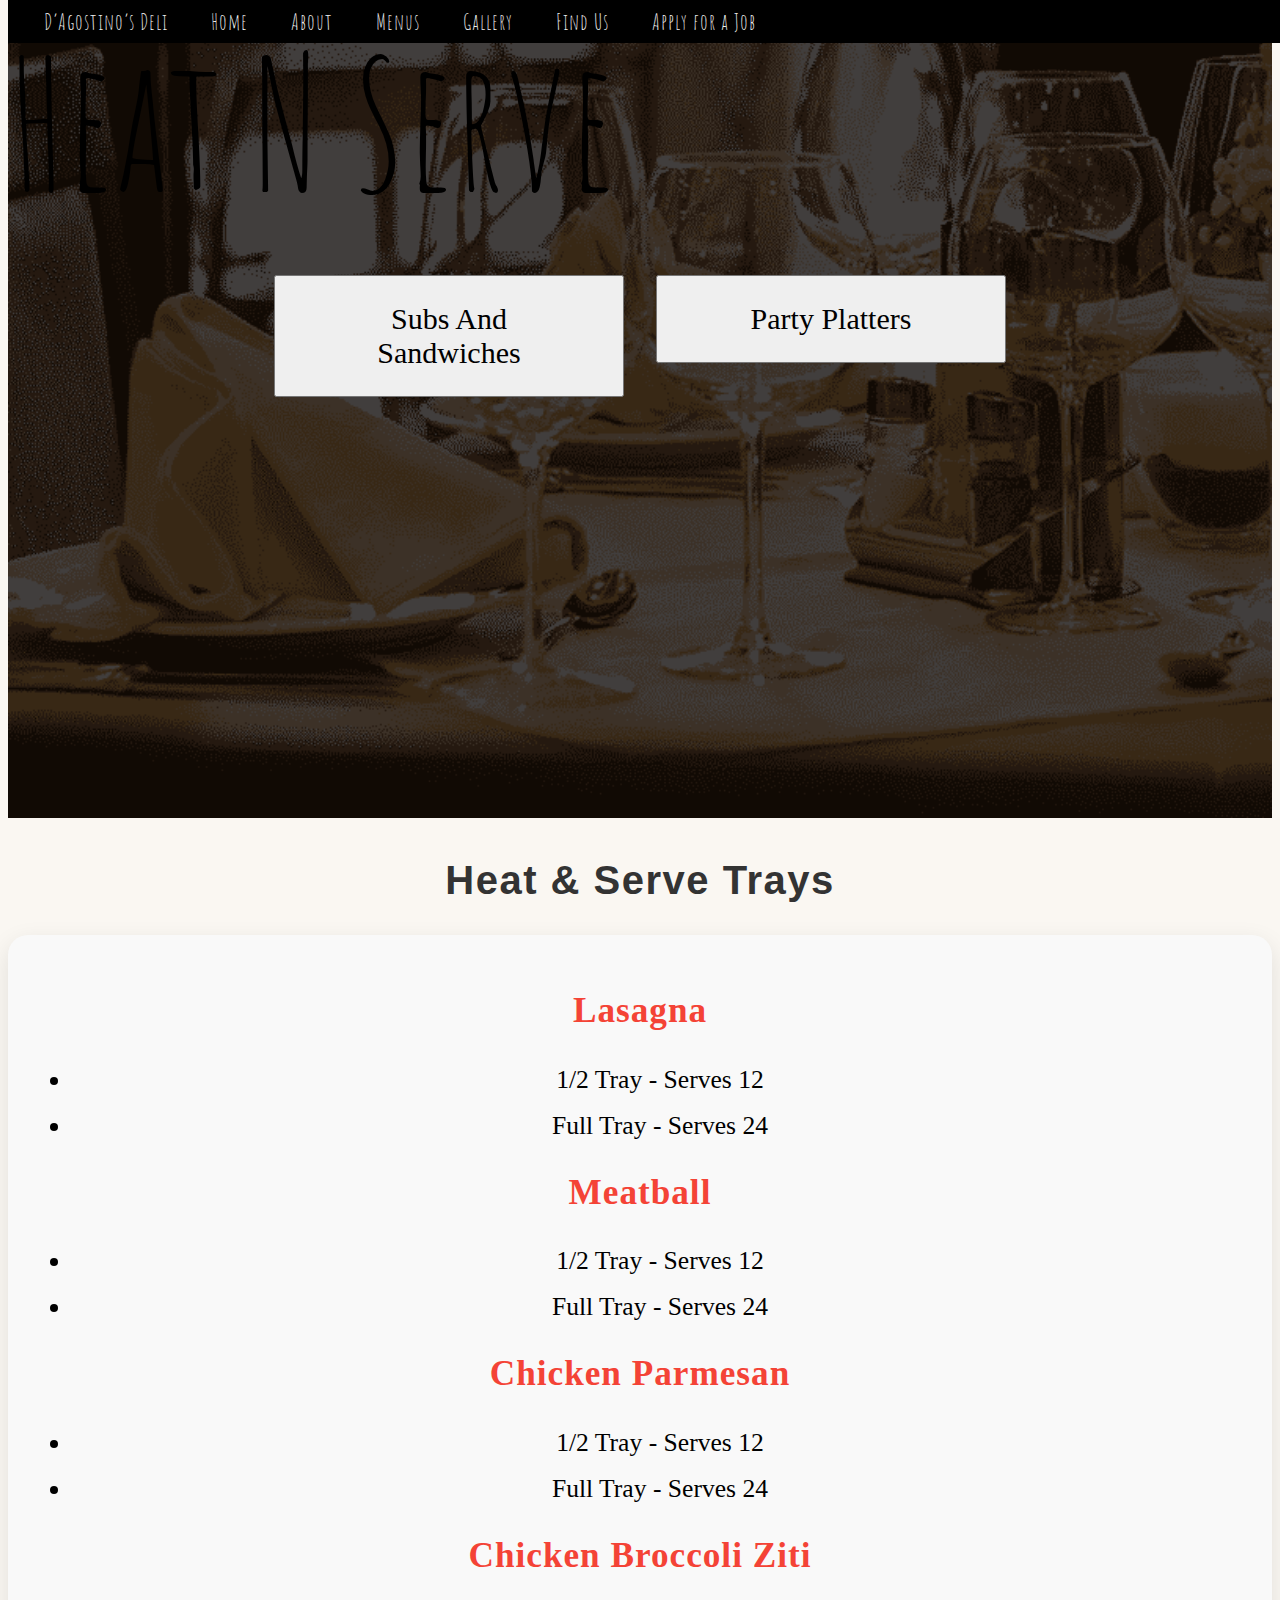
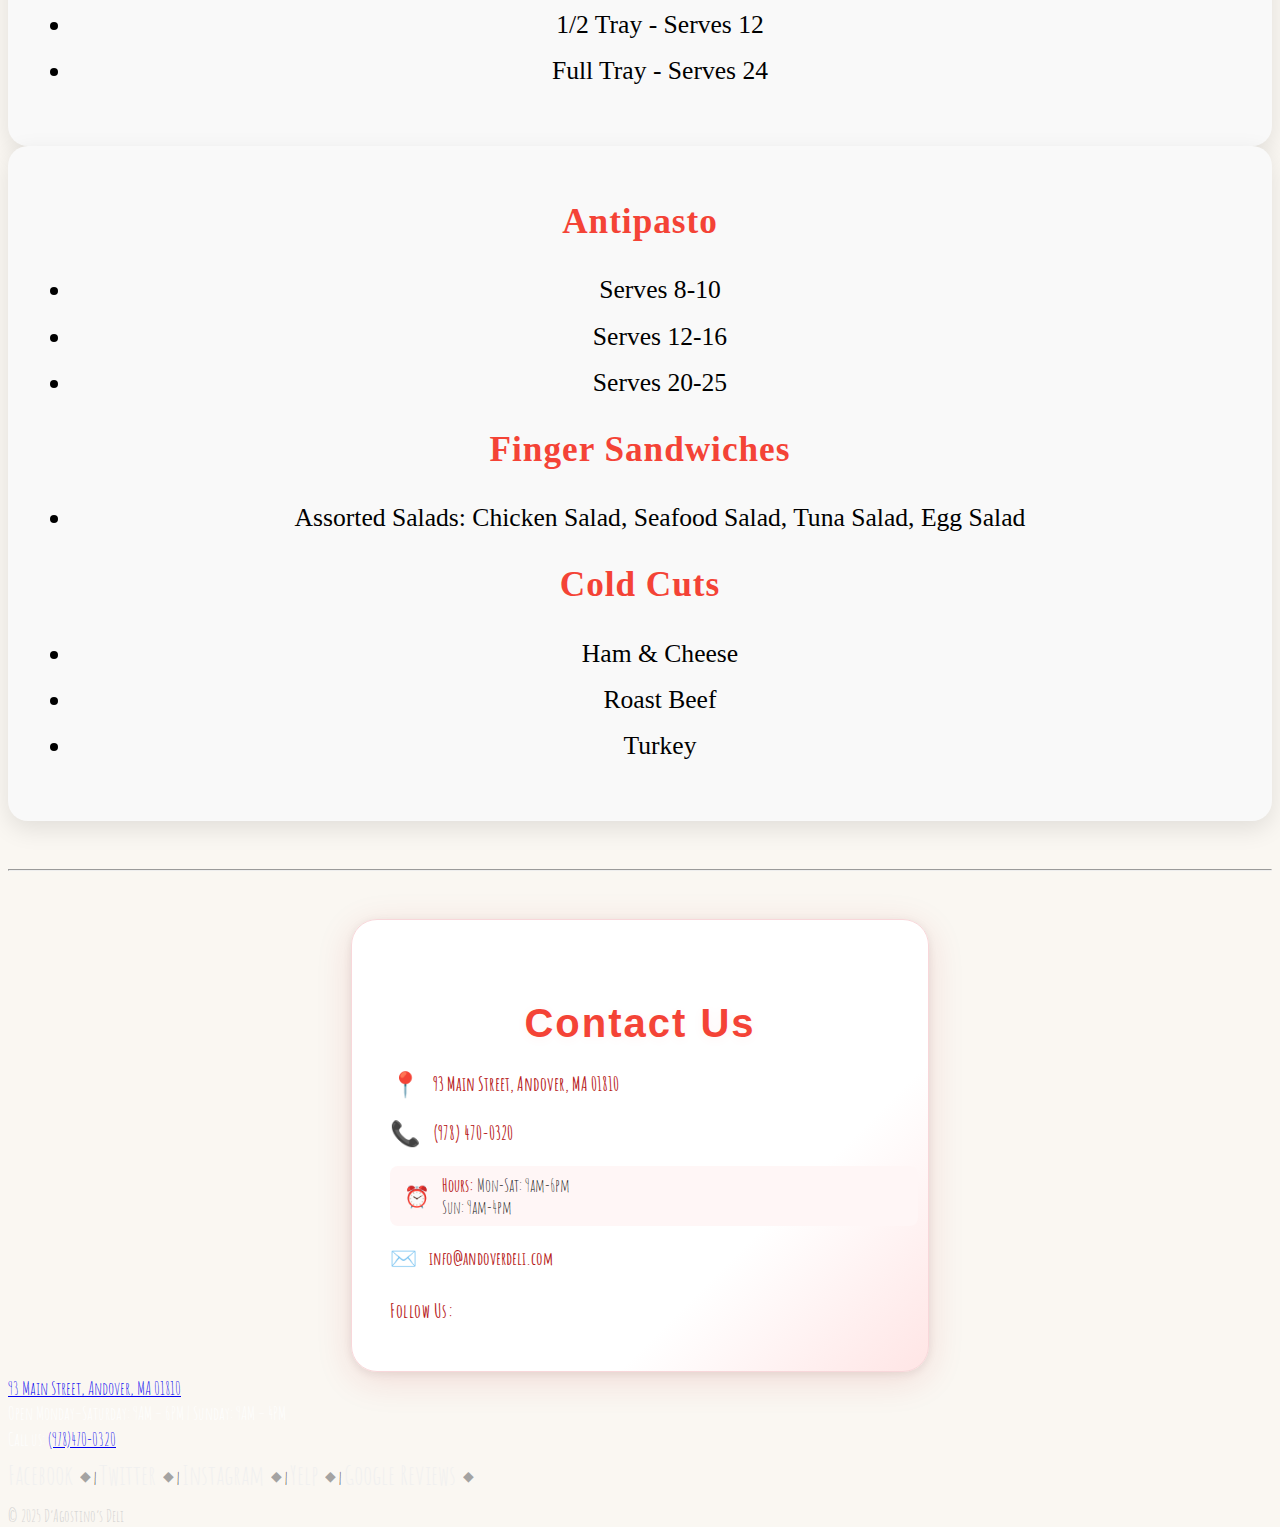
<file: HeatNServe.html>
<!DOCTYPE html>
<html>
  <head>
    <title>Heat N Serve</title>
    <meta charset="UTF-8" />
    <meta name="viewport" content="width=device-width, initial-scale=1" />
    <link rel="stylesheet" href="https://www.w3schools.com/w3css/5/w3.css" />
    <link
      rel="stylesheet"
      href="https://fonts.googleapis.com/css?family=Amatic+SC"
    />
    <link rel="stylesheet" href="styles/styles.css" />
  </head>
    <header class="w3-top">
      <div class="w3-bar w3-black w3-padding w3-card">
        <a href="index.html" class="w3-bar-item w3-button w3-wide"
          >D’Agostino’s Deli</a
        >
        <div class="w3-right w3-hide-small">
          <a href="index.html" class="w3-bar-item w3-button">Home</a>
          <a href="about.html" class="w3-bar-item w3-button">About</a>
          <a href="menus.html" class="w3-bar-item w3-button">Menus</a>
          <a href="gallery.html" class="w3-bar-item w3-button">Gallery</a>
          <a href="findUs.html" class="w3-bar-item w3-button">Find Us</a>
          <a href="jobApp.html" class="w3-bar-item w3-button"
            >Apply for a Job</a
          >
        </div>
        <a
          href="javascript:void(0)"
          class="w3-bar-item w3-button w3-right w3-hide-large w3-hide-medium"
          onclick="toggleMenu()"
        >
          &#9776;
        </a>
      </div>
      <div
        id="navMenu"
        class="w3-bar-block w3-black w3-hide w3-hide-large w3-hide-medium"
      >
        <a href="index.html" class="w3-bar-item w3-button">Home</a>
        <a href="about.html" class="w3-bar-item w3-button">About</a>
        <a href="menus.html" class="w3-bar-item w3-button">Menus</a>
        <a href="gallery.html" class="w3-bar-item w3-button">Gallery</a>
        <a href="findUs.html" class="w3-bar-item w3-button">Find Us</a>
        <a href="jobApp.html" class="w3-bar-item w3-button">Apply for a Job</a>
      </div>
    </header>
    <!-- Header with image -->
    <header class="bgimg w3-display-container w3-grayscale-min" id="home">
      <div class="w3-display-middle w3-center">
        <span class="w3-text-white w3-hide-small menus-main-title"
          >Heat N Serve</span
        >

        <!-- Menu Navigation Buttons -->
        <div class="w3-row w3-center menus-button-row">
          <div
            class="w3-col s12 w3-padding-large w3-center menus-button-container"
          >
            <a href="Subs.html">
              <button
                class="w3-button w3-white w3-border w3-border-red w3-round-large w3-red menus-large-button-xl"
              >
                Subs And Sandwiches
              </button>
            </a>
            <a href="PartyPlatter.html">
              <button
                class="w3-button w3-white w3-border w3-border-red w3-round-large menus-large-button"
              >
                Party Platters
              </button>
            </a>
          </div>
        </div>
      </div>
    </header>
          <h2 class="w3-text-dark-grey heat-serve-section-title">
            Heat &amp; Serve Trays
          </h2>
          <div class="w3-row-padding">
            <div class="w3-half w3-margin-bottom">
              <div class="w3-card w3-padding heat-serve-tray-card">
                <h3 class="w3-text-red heat-serve-tray-title">Lasagna</h3>
                <ul class="w3-ul w3-small heat-serve-tray-list">
                  <li>1/2 Tray - Serves 12</li>
                  <li>Full Tray - Serves 24</li>
                </ul>
                <h3 class="w3-text-red heat-serve-tray-title">Meatball</h3>
                <ul class="w3-ul w3-small heat-serve-tray-list">
                  <li>1/2 Tray - Serves 12</li>
                  <li>Full Tray - Serves 24</li>
                </ul>
                <h3 class="w3-text-red heat-serve-tray-title">
                  Chicken Parmesan
                </h3>
                <ul class="w3-ul w3-small heat-serve-tray-list">
                  <li>1/2 Tray - Serves 12</li>
                  <li>Full Tray - Serves 24</li>
                </ul>
                <h3 class="w3-text-red heat-serve-tray-title">
                  Chicken Broccoli Ziti
                </h3>
                <ul class="w3-ul w3-small heat-serve-tray-list">
                  <li>1/2 Tray - Serves 12</li>
                  <li>Full Tray - Serves 24</li>
                </ul>
              </div>
            </div>
            <div class="w3-half w3-margin-bottom">
              <div class="w3-card w3-padding heat-serve-tray-card">
                <h3 class="w3-text-red heat-serve-tray-title">Antipasto</h3>
                <ul class="w3-ul w3-small heat-serve-tray-list">
                  <li>Serves 8-10</li>
                  <li>Serves 12-16</li>
                  <li>Serves 20-25</li>
                </ul>
                <h3 class="w3-text-red heat-serve-tray-title">
                  Finger Sandwiches
                </h3>
                <ul class="w3-ul w3-small heat-serve-tray-list">
                  <li>
                    Assorted Salads: Chicken Salad, Seafood Salad, Tuna Salad,
                    Egg Salad
                  </li>
                </ul>
                <h3 class="w3-text-red heat-serve-tray-title">Cold Cuts</h3>
                <ul class="w3-ul w3-small heat-serve-tray-list">
                  <li>Ham &amp; Cheese</li>
                  <li>Roast Beef</li>
                  <li>Turkey</li>
                </ul>
              </div>
            </div>
          </div>
          <hr />
        </div>
      </div>
    </div>

    <!-- Contact Us Section -->
    <div
      class="w3-container w3-center"
      style="margin: 48px auto 0 auto; max-width: 1100px"
    >
      <div style="display: flex; justify-content: center; align-items: center">
        <div
          style="
            width: 100%;
            max-width: 500px;
            background: linear-gradient(135deg, #fff 70%, #ffe5e5 100%);
            border-radius: 26px;
            box-shadow: 0 8px 36px rgba(183, 28, 28, 0.13),
              0 2px 8px rgba(0, 0, 0, 0.08);
            padding: 48px 38px 36px 38px;
            display: flex;
            flex-direction: column;
            justify-content: center;
            align-items: center;
            border: 1.5px solid #f8d7da;
          "
        >
          <h2
            class="w3-text-red"
            style="
              margin-bottom: 22px;
              font-size: 2.5em;
              letter-spacing: 2px;
              font-weight: 900;
              text-shadow: 0 2px 12px #fff3f3;
            "
          >
            Contact Us
          </h2>
          <div
            style="
              width: 100%;
              display: flex;
              flex-direction: column;
              gap: 18px;
              align-items: flex-start;
            "
          >
            <div
              style="
                display: flex;
                align-items: center;
                gap: 12px;
                font-size: 1.18em;
                color: #b71c1c;
                font-weight: 700;
              "
            >
              <span style="font-size: 1.3em">📍</span> 93 Main Street, Andover,
              MA 01810
            </div>
            <div
              style="
                display: flex;
                align-items: center;
                gap: 12px;
                font-size: 1.18em;
                color: #b71c1c;
                font-weight: 700;
              "
            >
              <span style="font-size: 1.3em">📞</span>
              <a
                href="tel:9784700320"
                style="color: #b71c1c; text-decoration: none; font-weight: bold"
                >(978) 470-0320</a
              >
            </div>
            <div
              style="
                display: flex;
                align-items: center;
                gap: 12px;
                font-size: 1.08em;
                color: #222;
                background: #fff6f6;
                border-radius: 8px;
                padding: 8px 14px;
                width: 100%;
                font-weight: 500;
              "
            >
              <span style="font-size: 1.2em; color: #b71c1c">⏰</span>
              <span
                ><span style="color: #b71c1c; font-weight: bold">Hours:</span>
                Mon-Sat: 9am-6pm<br />Sun: 9am-4pm</span
              >
            </div>
            <div
              style="
                display: flex;
                align-items: center;
                gap: 12px;
                font-size: 1.13em;
                color: #b71c1c;
                font-weight: 700;
              "
            >
              <span style="font-size: 1.2em">✉️</span>
              <a
                href="mailto:info@andoverdeli.com"
                style="color: #b71c1c; text-decoration: none; font-weight: 600"
                >info@andoverdeli.com</a
              >
            </div>
          </div>
          <div
            style="
              font-size: 1.18em;
              color: #b71c1c;
              margin-top: 28px;
              font-weight: bold;
              letter-spacing: 0.5px;
              align-self: flex-start;
            "
          >
            Follow Us:
          </div>
          <div
            style="
              margin-top: 12px;
              display: flex;
              gap: 18px;
              justify-content: flex-start;
              width: 100%;
            "
          >
            <!-- Social icons can be added here -->
          </div>
        </div>
      </div>
    </div>

     <footer class="w3-container w3-black w3-center w3-padding-32">
      <p class="w3-small">
        <a href="findUs.html">93 Main Street, Andover, MA 01810</a><br />
        Open Monday–Saturday: 9AM – 6PM | Sunday: 9AM – 4PM<br />
        Call us: <a href="tel:9784700320">(978)470-0320</a><br />
      </p>

      <div class="w3-section">
        <a
          href="https://www.facebook.com/pages/DAgostinos-Deli-of-Andover/416085931884400"
          class="w3-text-light-grey w3-hover-text-white"
          >Facebook</a
        >
        |
        <a
          href="https://x.com/DagsDeli"
          class="w3-text-light-grey w3-hover-text-white"
          >Twitter</a
        >
        |
        <a
          href="https://www.instagram.com/dagsdeli/"
          class="w3-text-light-grey w3-hover-text-white"
          >Instagram</a
        >
        |
        <a
          href="https://www.yelp.com/writeareview/biz/t-h0KjoxE2f9zy1Nz3-zsw?return_url=%2Fbiz%2Ft-h0KjoxE2f9zy1Nz3-zsw"
          class="w3-text-light-grey w3-hover-text-white"
          >Yelp</a
        >
        |
        <a
          href="https://www.google.com/maps/place/D'Agostino's+Delicatessen+-+Andover,+MA/@42.6537923,-71.1414735,17z/data=!4m12!1m2!2m1!1sdeli!3m8!1s0x89e3088bf54d9489:0x4026fe1da08fb456!8m2!3d42.6537923!4d-71.1388986!9m1!1b1!15sCgRkZWxpWgYiBGRlbGmSAQRkZWxpmgEjQ2haRFNVaE5NRzluUzBWSlEwRm5TVVJsZVVsZk5WUm5FQUWqATcQASoIIgRkZWxpKAAyHxABIhuWjJbb_hlh7bgdb5AB3USLxgEAwgPAlL9XaRwyCBACIgRkZWxp4AEA-gEECBsQKA!16s%2Fg%2F11b76gm_3t?entry=ttu&g_ep=EgoyMDI1MTAyOS4yIKXMDSoASAFQAw%3D%3D"
          class="w3-text-light-grey w3-hover-text-white"
          >Google Reviews</a
        >
      </div>
      <p class="w3-small">© 2025 D’Agostino’s Deli</p>
    </footer>

    <script src="scripts/scripts.js"></script>
  </body>
</html>
</file>
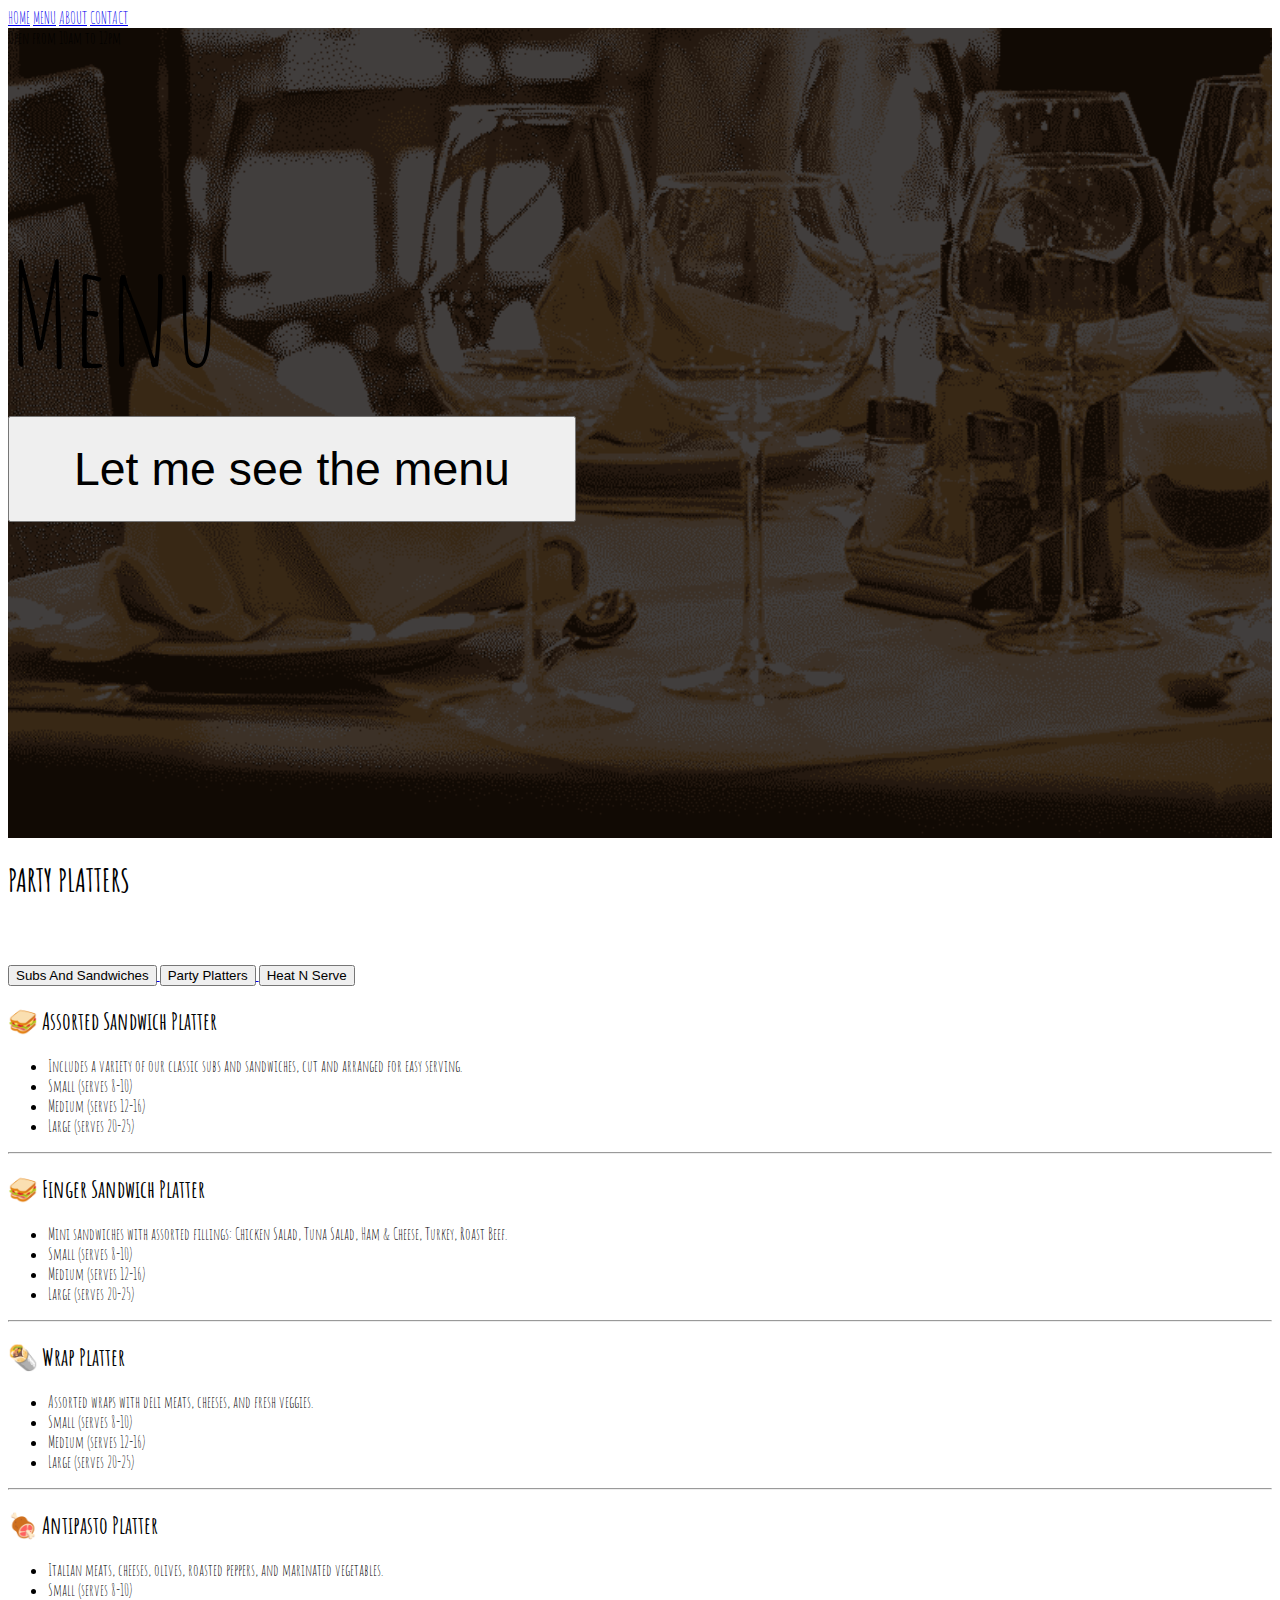
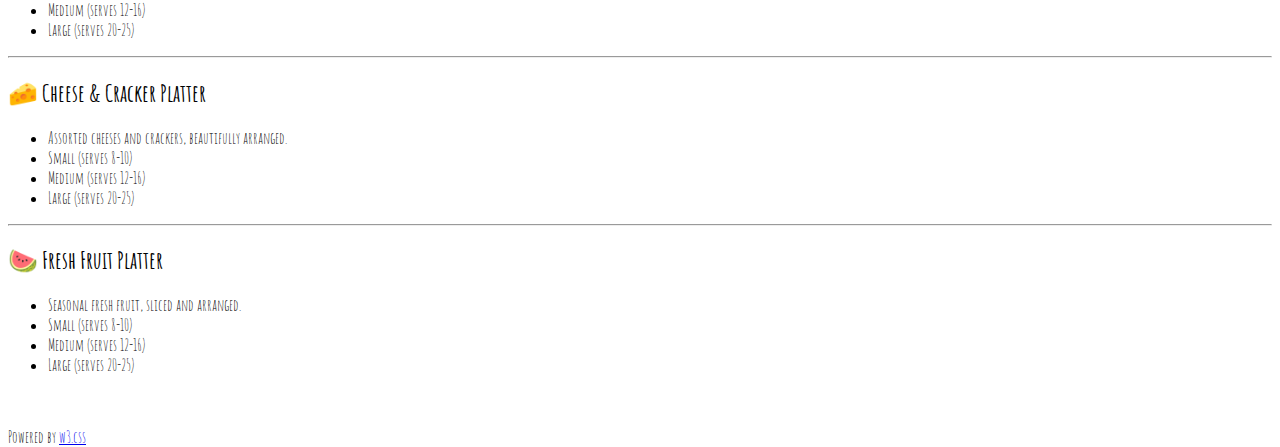
<file: PartyPlatter.html>
<!DOCTYPE html>
<html>
  <head>
    <title>Party Platters</title>
    <meta charset="UTF-8" />
    <meta name="viewport" content="width=device-width, initial-scale=1" />
    <link rel="stylesheet" href="https://www.w3schools.com/w3css/5/w3.css" />
    <link
      rel="stylesheet"
      href="https://fonts.googleapis.com/css?family=Amatic+SC"
    />
    <style>
      body,
      html {
        height: 100%;
      }
      body,
      h1,
      h2,
      h3,
      h4,
      h5,
      h6 {
        font-family: "Amatic SC", sans-serif;
      }
      .bgimg {
        background-repeat: no-repeat;
        background-size: cover;
        background-image: url("assets/Heatbg.png");
        min-height: 90%;
      }
    </style>
  </head>
  <body>
    <!-- Navbar (sit on top) -->
    <div class="w3-top w3-hide-small">
      <div
        class="w3-bar w3-xlarge w3-black w3-opacity w3-hover-opacity-off"
        id="myNavbar"
      >
        <a href="index.html" class="w3-bar-item w3-button">HOME</a>
        <a href="menus.html" class="w3-bar-item w3-button">MENU</a>
        <a href="#about" class="w3-bar-item w3-button">ABOUT</a>
        <a href="#myMap" class="w3-bar-item w3-button">CONTACT</a>
      </div>
    </div>

    <!-- Header with image -->
    <header class="bgimg w3-display-container w3-grayscale-min" id="home">
      <div class="w3-display-bottomleft w3-padding">
        <span class="w3-tag w3-xlarge">Open from 10am to 12pm</span>
      </div>
      <div class="w3-display-middle w3-center">
        <span class="w3-text-white w3-hide-small" style="font-size: 140px"
          ><br />Menu</span
        >
        <p>
          <button
            class="w3-button w3-white w3-border w3-border-red w3-round-large"
            style="font-size: 2.9em; padding: 24px 64px"
          >
            Let me see the menu
          </button>
        </p>
      </div>
    </header>

    <!-- Menu Container -->
    <div class="w3-container w3-black w3-padding-64 w3-xxlarge" id="menu">
      <div class="w3-content">
        <h1 class="w3-center w3-jumbo" style="margin-bottom: 64px">
          PARTY PLATTERS
        </h1>
        <div class="w3-row w3-center w3-border w3-border-dark-grey">
          <div class="w3-col s12 w3-padding-large">
            <a href="Subs.html">
              <button
                class="w3-button w3-white w3-border w3-border-red w3-round-large"
              >
                Subs And Sandwiches
              </button>
            </a>
            <a href="PartyPlatter.html">
              <button
                class="w3-button w3-white w3-border w3-border-red w3-round-large w3-red"
              >
                Party Platters
              </button>
            </a>
            <a href="HeatNServe.html">
              <button
                class="w3-button w3-white w3-border w3-border-red w3-round-large"
              >
                Heat N Serve
              </button>
            </a>
          </div>
        </div>
        <div class="w3-container w3-padding-32 w3-white">
          <h2 class="w3-text-dark-grey">
            <span class="subs-emoji">🥪</span> Assorted Sandwich Platter
          </h2>
          <ul class="w3-ul">
            <li>
              Includes a variety of our classic subs and sandwiches, cut and
              arranged for easy serving.
            </li>
            <li>Small (serves 8-10)</li>
            <li>Medium (serves 12-16)</li>
            <li>Large (serves 20-25)</li>
          </ul>
          <hr />
          <h2 class="w3-text-dark-grey">
            <span class="subs-emoji">🥪</span> Finger Sandwich Platter
          </h2>
          <ul class="w3-ul">
            <li>
              Mini sandwiches with assorted fillings: Chicken Salad, Tuna Salad,
              Ham &amp; Cheese, Turkey, Roast Beef.
            </li>
            <li>Small (serves 8-10)</li>
            <li>Medium (serves 12-16)</li>
            <li>Large (serves 20-25)</li>
          </ul>
          <hr />
          <h2 class="w3-text-dark-grey">
            <span class="subs-emoji">🌯</span> Wrap Platter
          </h2>
          <ul class="w3-ul">
            <li>Assorted wraps with deli meats, cheeses, and fresh veggies.</li>
            <li>Small (serves 8-10)</li>
            <li>Medium (serves 12-16)</li>
            <li>Large (serves 20-25)</li>
          </ul>
          <hr />
          <h2 class="w3-text-dark-grey">
            <span class="subs-emoji">🍖</span> Antipasto Platter
          </h2>
          <ul class="w3-ul">
            <li>
              Italian meats, cheeses, olives, roasted peppers, and marinated
              vegetables.
            </li>
            <li>Small (serves 8-10)</li>
            <li>Medium (serves 12-16)</li>
            <li>Large (serves 20-25)</li>
          </ul>
          <hr />
          <h2 class="w3-text-dark-grey">
            <span class="subs-emoji">🧀</span> Cheese &amp; Cracker Platter
          </h2>
          <ul class="w3-ul">
            <li>Assorted cheeses and crackers, beautifully arranged.</li>
            <li>Small (serves 8-10)</li>
            <li>Medium (serves 12-16)</li>
            <li>Large (serves 20-25)</li>
          </ul>
          <hr />
          <h2 class="w3-text-dark-grey">
            <span class="subs-emoji">🍉</span> Fresh Fruit Platter
          </h2>
          <ul class="w3-ul">
            <li>Seasonal fresh fruit, sliced and arranged.</li>
            <li>Small (serves 8-10)</li>
            <li>Medium (serves 12-16)</li>
            <li>Large (serves 20-25)</li>
          </ul>
        </div>
        <br />
      </div>
    </div>

    <!-- Footer -->
    <footer class="w3-center w3-black w3-padding-48 w3-xxlarge">
      <p>
        Powered by
        <a
          href="https://www.w3schools.com/w3css/default.asp"
          title="W3.CSS"
          target="_blank"
          class="w3-hover-text-green"
          >w3.css</a
        >
      </p>
    </footer>
  </body>
</html>
</file>
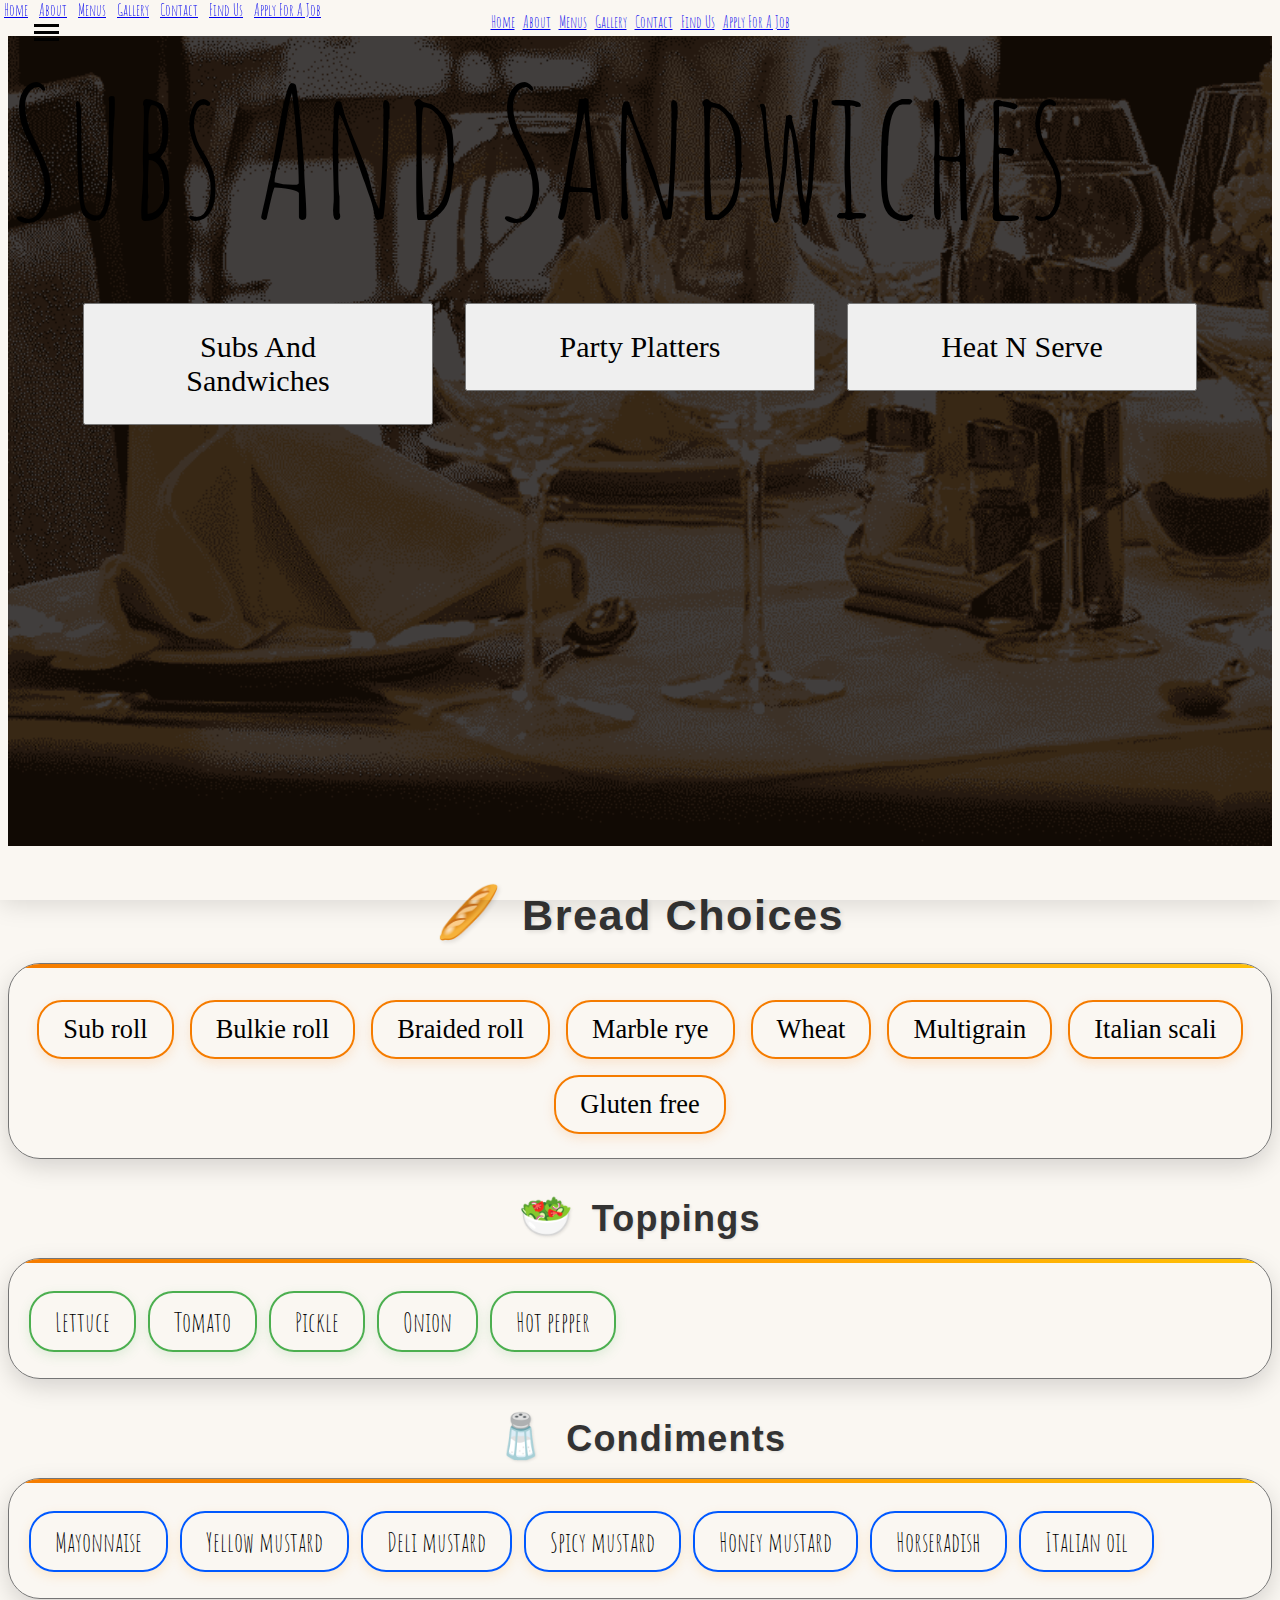
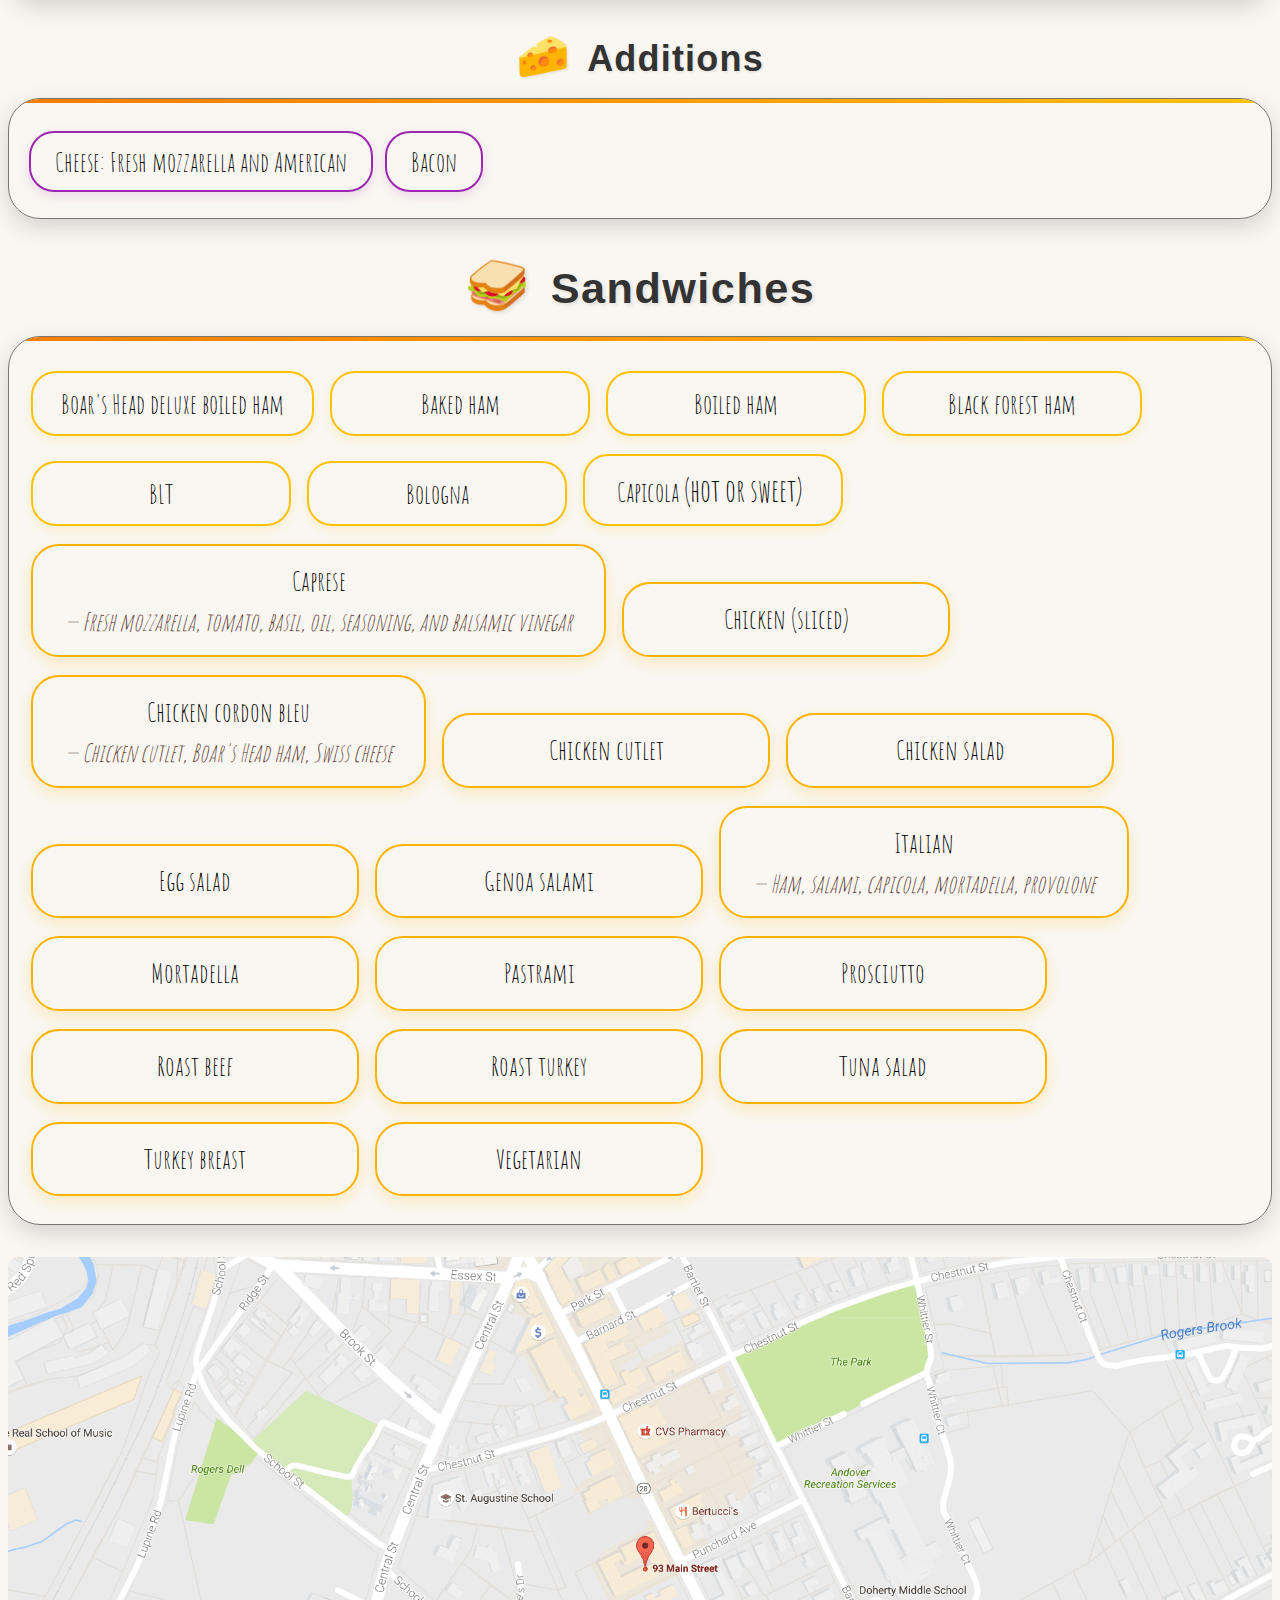
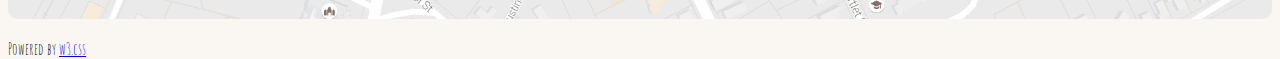
<file: Subs.html>
<!DOCTYPE html>
<html>
  <head>
    <title>Subs And Sandwiches</title>
    <meta charset="UTF-8" />
    <meta name="viewport" content="width=device-width, initial-scale=1" />
    <link rel="stylesheet" href="https://www.w3schools.com/w3css/5/w3.css" />
    <link
      rel="stylesheet"
      href="https://fonts.googleapis.com/css?family=Amatic+SC"
    />
    <link rel="stylesheet" href="styles/styles.css" />
  </head>
 <body>
    <!-- Navbar (sit on top) -->
    <div class="w3-top w3-hide-small">
      <div
        class="w3-bar w3-xlarge w3-black w3-opacity w3-hover-opacity-off"
        id="myNavbar"
        style="display: flex; justify-content: center"
      >
        <a
          href="index.html"
          class="w3-bar-item w3-button w3-border w3-border-blue w3-round-large x-margin-small"
          >Home</a
        >
        <a
          href="about.html"
          class="w3-bar-item w3-button w3-border w3-border-blue w3-round-large x-margin-small"
          >About</a
        >
        <a
          href="menus.html"
          class="w3-bar-item w3-button w3-border w3-border-blue w3-round-large x-margin-small"
          >Menus</a
        >
        <a
          href="gallery.html"
          class="w3-bar-item w3-button w3-border w3-border-blue w3-round-large x-margin-small"
          >Gallery</a
        >
        <a
          href="contact.html"
          class="w3-bar-item w3-button w3-border w3-border-blue w3-round-large x-margin-small"
          >Contact</a
        >
        <a
          href="findus.html"
          class="w3-bar-item w3-button w3-border w3-border-blue w3-round-large x-margin-small"
          >Find Us</a
        >
        <a
          href="apply.html"
          class="w3-bar-item w3-button w3-border w3-border-blue w3-round-large x-margin-small"
          >Apply For A Job</a
        >
      </div>
    </div>

    <!-- Hamburger Toggle Button (mobile only) -->
    <button
      class="menu-toggle"
      aria-controls="smallMenu"
      aria-expanded="false"
      onclick="toggleMenu()"
      style="position: fixed; top: 12px; left: 18px; z-index: 1001"
    >
      <span class="hamburger-icon"></span>
      <span class="hamburger-icon"></span>
      <span class="hamburger-icon"></span>
    </button>
    <!-- Collapsible Mobile Menu -->
    <div
      id="smallMenu"
      class="w3-bar-block w3-light-gray w3-hide w3-hide-medium w3-hide-large w3-center"
      aria-hidden="true"
      style="
        position: fixed;
        top: 0;
        left: 0;
        width: 100vw;
        height: 100vh;
        z-index: 1000;
        overflow-y: auto;
        box-shadow: 0 4px 24px rgba(0, 0, 0, 0.13);
      "
    >
      <a
        href="index.html"
        class="w3-bar-item w3-button w3-border w3-border-blue w3-round-large x-margin-small"
        >Home</a
      >
      <a
        href="about.html"
        class="w3-bar-item w3-button w3-border w3-border-blue w3-round-large x-margin-small"
        >About</a
      >
      <a
        href="menus.html"
        class="w3-bar-item w3-button w3-border w3-border-blue w3-round-large x-margin-small"
        >Menus</a
      >
      <a
        href="gallery.html"
        class="w3-bar-item w3-button w3-border w3-border-blue w3-round-large x-margin-small"
        >Gallery</a
      >
      <a
        href="contact.html"
        class="w3-bar-item w3-button w3-border w3-border-blue w3-round-large x-margin-small"
        >Contact</a
      >
      <a
        href="findus.html"
        class="w3-bar-item w3-button w3-border w3-border-blue w3-round-large x-margin-small"
        >Find Us</a
      >
      <a
        href="apply.html"
        class="w3-bar-item w3-button w3-border w3-border-blue w3-round-large x-margin-small"
        >Apply For A Job</a
      >
    </div>
    <!-- Header with image -->
    <header class="bgimg w3-display-container w3-grayscale-min" id="home">
      <div class="w3-display-middle w3-center">
        <span class="w3-text-white w3-hide-small menus-main-title"
          >Subs And Sandwiches</span
        >

        <!-- Menu Navigation Buttons -->
        <div class="w3-row w3-center menus-button-row">
          <div
            class="w3-col s12 w3-padding-large w3-center menus-button-container"
          >
            <a href="Subs.html">
              <button
                class="w3-button w3-white w3-border w3-border-red w3-round-large w3-red menus-large-button-xl"
              >
                Subs And Sandwiches
              </button>
            </a>
            <a href="PartyPlatter.html">
              <button
                class="w3-button w3-white w3-border w3-border-red w3-round-large menus-large-button"
              >
                Party Platters
              </button>
            </a>
            <a href="HeatNServe.html">
              <button
                class="w3-button w3-white w3-border w3-border-red w3-round-large menus-large-button-wide"
              >
                Heat N Serve
              </button>
            </a>
          </div>
        </div>
      </div>
    </header>
        <div class="w3-container w3-padding-32 w3-white subs-content-section">
          <div class="w3-row-padding">
            <div class="w3-half">
              <h2 class="w3-text-dark-grey subs-section-title">
                <span class="subs-emoji">🥖</span> Bread Choices
              </h2>
              <div class="subs-category-container">
                <div class="subs-bread-flex">
                  <span class="subs-bread-item">Sub roll</span>
                  <span class="subs-bread-item">Bulkie roll</span>
                  <span class="subs-bread-item">Braided roll</span>
                  <span class="subs-bread-item">Marble rye</span>
                  <span class="subs-bread-item">Wheat</span>
                  <span class="subs-bread-item">Multigrain</span>
                  <span class="subs-bread-item">Italian scali</span>
                  <span class="subs-bread-item">Gluten free</span>
                </div>
              </div>
              <h2 class="w3-text-dark-grey subs-section-title-small">
                <span class="subs-emoji">🥗</span> Toppings
              </h2>
              <div class="subs-category-container">
                <span class="subs-topping-item">Lettuce</span>
                <span class="subs-topping-item">Tomato</span>
                <span class="subs-topping-item">Pickle</span>
                <span class="subs-topping-item">Onion</span>
                <span class="subs-topping-item">Hot pepper</span>
              </div>
              <h2 class="w3-text-dark-grey subs-section-title-small">
                <span class="subs-emoji">🧂</span> Condiments
              </h2>
              <div class="subs-category-container">
                <span class="subs-condiment-item">Mayonnaise</span>
                <span class="subs-condiment-item">Yellow mustard</span>
                <span class="subs-condiment-item">Deli mustard</span>
                <span class="subs-condiment-item">Spicy mustard</span>
                <span class="subs-condiment-item">Honey mustard</span>
                <span class="subs-condiment-item">Horseradish</span>
                <span class="subs-condiment-item">Italian oil</span>
              </div>
              <h2 class="w3-text-dark-grey subs-section-title-small">
                <span class="subs-emoji">🧀</span> Additions
              </h2>
              <div class="subs-category-container">
                <span class="subs-addition-item"
                  >Cheese: Fresh mozzarella and American</span
                >
                <span class="subs-addition-item">Bacon</span>
              </div>
            </div>
            <div class="w3-half">
              <h2 class="w3-text-dark-grey subs-section-title">
                <span class="subs-emoji">🥪</span> Sandwiches
              </h2>
              <div class="subs-category-container">
                <span class="subs-sandwich-item w3-bold"
                  >Boar's Head deluxe boiled ham</span
                >
                <span class="subs-sandwich-item">Baked ham</span>
                <span class="subs-sandwich-item">Boiled ham</span>
                <span class="subs-sandwich-item">Black forest ham</span>
                <span class="subs-sandwich-item">BLT</span>
                <span class="subs-sandwich-item">Bologna</span>
                <span class="subs-sandwich-item">
                  Capicola <span class="subs-emoji">(hot or sweet)</span>
                </span>
                <span class="subs-sandwich-item-large">
                  Caprese<br />
                  <span class="subs-sandwich-description">
                    — Fresh mozzarella, tomato, basil, oil, seasoning, and
                    balsamic vinegar
                  </span>
                </span>
                <span class="subs-sandwich-item-large">Chicken (sliced)</span>
                <span class="subs-sandwich-item-large">
                  Chicken cordon bleu<br />
                  <span class="subs-sandwich-description">
                    — Chicken cutlet, Boar's Head ham, Swiss cheese
                  </span>
                </span>
                <span class="subs-sandwich-item-large">Chicken cutlet</span>
                <span class="subs-sandwich-item-large">Chicken salad</span>
                <span class="subs-sandwich-item-large">Egg salad</span>
                <span class="subs-sandwich-item-large">Genoa salami</span>
                <span class="subs-sandwich-item-large">
                  Italian<br />
                  <span class="subs-sandwich-description">
                    — Ham, salami, capicola, mortadella, provolone
                  </span>
                </span>
                <span class="subs-sandwich-item-large">Mortadella</span>
                <span class="subs-sandwich-item-large">Pastrami</span>
                <span class="subs-sandwich-item-large">Prosciutto</span>
                <span class="subs-sandwich-item-large">Roast beef</span>
                <span class="subs-sandwich-item-large">Roast turkey</span>
                <span class="subs-sandwich-item-large">Tuna salad</span>
                <span class="subs-sandwich-item-large">Turkey breast</span>
                <span class="subs-sandwich-item-large">Vegetarian</span>
              </div>
              <div
                class="w3-panel w3-pale-yellow w3-leftbar w3-border-yellow w3-margin-top"
              ></div>
            </div>
          </div>
        </div>
      </div>
    </div>

    <!-- Move the map image here, just above the footer -->
    <img
      src="assets/mapdfgd.png"
      class="w3-image w3-greyscale w3-full-width"
      alt="Map"
    />

    <!-- Footer -->
    <footer class="w3-center w3-black w3-padding-48 w3-xxlarge">
      <p>
        Powered by
        <a
          href="https://www.w3schools.com/w3css/default.asp"
          title="W3.CSS"
          target="_blank"
          class="w3-hover-text-green"
          >w3.css</a
        >
      </p>
    </footer>

    <script src="scripts/scripts.js"></script>
  </body>
</html>
</file>
<file: styles/styles.css>
/* =========================
   W3.CSS FRAMEWORK CUSTOM STYLES
   ========================= */

/* Global Styles */
body,
html {
  height: 100%;
}

body,
h1,
h2,
h3,
h4,
h5,
h6 {
  font-family: "Amatic SC", sans-serif;
}

/* Hamburger Menu Styles */
.menu-toggle {
  font-size: 22px;
  padding: 12px 16px;
  background: none;
  border: none;
  cursor: pointer;
  display: flex;
  flex-direction: column;
  gap: 4px;
}

.hamburger-icon {
  width: 25px;
  height: 3px;
  background-color: #000;
  display: block;
  transition: all 0.3s ease;
}

/* ensure menu items appear centered inline */
.menu-center {
  display: inline-block;
}

.x-margin-small {
  margin: 4px;
}

/* Mobile menu visibility */
#smallMenu.w3-show {
  display: block !important;
}

/* Background Images */
.bgimg {
  background-repeat: no-repeat;
  background-size: cover;
  background-image: url("../assets/Heatbg.png");
  min-height: 90%;
}

.hero-bg {
  background-repeat: no-repeat;
  background-size: cover;
  background-image: url("../assets/deli_logo.png");
  min-height: 90%;
}

/* Navigation Styles */
.navbar-centered {
  display: flex;
  justify-content: center;
  align-items: center;
  text-align: center;
}

.nav-button {
  margin: 0 4px;
}

/* Typography Sizes */
.hero-title-large {
  font-size: 140px;
}

.hero-title-small {
  font-size: 60px;
}

.section-title-large {
  font-size: 100px;
}

.section-title-medium {
  font-size: 80px;
}

.section-title-small {
  font-size: 60px;
}

.menu-section-title {
  font-size: 2em;
  text-align: center;
  margin-top: 40px;
}

.card-title {
  font-size: 50px;
}

.card-subtitle {
  font-size: 40px;
}

.card-text-large {
  font-size: 24px;
}

.card-text-medium {
  font-size: 20px;
}

.card-text-small {
  font-size: 18px;
}

/* Button Styles */
.large-menu-button {
  font-size: 50px;
  padding: 20px 28px;
}

.large-action-button {
  font-size: 2.9em;
  padding: 24px 64px;
}

.menu-nav-button {
  font-size: 50px;
  padding: 20px 48px;
}

/* Gallery Styles */
.gallery-img {
  cursor: pointer;
  transition: opacity 0.3s;
}

.gallery-img:hover {
  opacity: 0.7;
}

/* Utility Classes */
.w3-full-width {
  width: 100%;
}

.w3-margin-auto {
  max-width: 1500px;
}

.w3-bold {
  font-weight: bold;
}

.w3-margin-top-80 {
  margin-top: 80px;
}

.menu-buttons-container {
  display: flex;
  justify-content: center;
  gap: 32px;
}

/* Subs Page Specific Styles */
.subs-content-section {
  font-size: 1.5em;
}

.subs-section-title {
  text-align: center;
  font-size: 1.8em;
  letter-spacing: 1.5px;
  margin-bottom: 20px;
  color: #2c2c2c;
  text-shadow: 2px 2px 4px rgba(0, 0, 0, 0.1);
  font-weight: 600;
}

.subs-section-title-small {
  text-align: center;
  font-size: 1.5em;
  letter-spacing: 1.2px;
  margin-bottom: 16px;
  margin-top: 24px;
  color: #2c2c2c;
  text-shadow: 1px 1px 3px rgba(0, 0, 0, 0.1);
  font-weight: 600;
}

.subs-category-container {
  box-shadow: 0 8px 24px rgba(0, 0, 0, 0.15);
  border-radius: 32px;
  padding: 28px 16px 16px 16px;
  margin-bottom: 32px;
  border: 1px solid #757575;
  position: relative;
  overflow: hidden;
}

.subs-category-container:before {
  content: "";
  position: absolute;
  top: 0;
  left: 0;
  right: 0;
  height: 4px;
  background: linear-gradient(90deg, #f57c00, #ff9800, #ffc107);
}

.subs-bread-flex {
  display: flex;
  flex-wrap: wrap;
  justify-content: center;
  gap: 16px;
  font-family: "Times New Roman", Times, serif;
  padding: 8px;
  align-items: center;
}

.subs-bread-item {
  border-radius: 25px;
  padding: 12px 24px;
  font-size: 1.1em;
  font-weight: 500;
  border: 2px solid #f57c00;
  box-shadow: 0 4px 12px rgba(245, 124, 0, 0.15);
  transition: all 0.3s ease;
  cursor: pointer;
  position: relative;
  overflow: hidden;
}

.subs-bread-item:hover {
  transform: translateY(-2px);
  box-shadow: 0 6px 20px rgba(245, 124, 0, 0.25);
  border-color: #e65100;
}

.subs-bread-item:before {
  content: "";
  position: absolute;
  top: 0;
  left: -100%;
  width: 100%;
  height: 100%;
  background: linear-gradient(
    90deg,
    transparent,
    rgba(255, 255, 255, 0.3),
    transparent
  );
  transition: left 0.5s;
}

.subs-bread-item:hover:before {
  left: 100%;
}

.subs-topping-item {
  border-radius: 25px;
  padding: 12px 24px;
  font-size: 1.1em;
  font-weight: 500;
  border: 2px solid #4caf50;
  box-shadow: 0 4px 12px rgba(76, 175, 80, 0.15);
  transition: all 0.3s ease;
  cursor: pointer;
  position: relative;
  overflow: hidden;
  display: inline-block;
  margin: 4px;
}

.subs-topping-item:hover {
  transform: translateY(-2px);
  box-shadow: 0 6px 20px rgba(76, 175, 80, 0.25);
  border-color: #388e3c;
}

.subs-topping-item:before {
  content: "";
  position: absolute;
  top: 0;
  left: -100%;
  width: 100%;
  height: 100%;
  background: linear-gradient(
    90deg,
    transparent,
    rgba(255, 255, 255, 0.3),
    transparent
  );
  transition: left 0.5s;
}

.subs-topping-item:hover:before {
  left: 100%;
}

.subs-condiment-item {
  border-radius: 25px;
  padding: 12px 24px;
  font-size: 1.1em;
  font-weight: 500;
  border: 2px solid #0059ff;
  box-shadow: 0 4px 12px rgba(255, 152, 0, 0.15);
  transition: all 0.3s ease;
  cursor: pointer;
  position: relative;
  overflow: hidden;
  display: inline-block;
  margin: 4px;
}

.subs-condiment-item:hover {
  transform: translateY(-2px);
  box-shadow: 0 6px 20px rgba(255, 152, 0, 0.25);
  border-color: #0059ff;
}

.subs-condiment-item:before {
  content: "";
  position: absolute;
  top: 0;
  left: -100%;
  width: 100%;
  height: 100%;
  background: linear-gradient(
    90deg,
    transparent,
    rgba(255, 255, 255, 0.3),
    transparent
  );
  transition: left 0.5s;
}

.subs-condiment-item:hover:before {
  left: 100%;
}

.subs-addition-item {
  border-radius: 25px;
  padding: 12px 24px;
  font-size: 1.1em;
  font-weight: 500;
  border: 2px solid #9c27b0;
  box-shadow: 0 4px 12px rgba(156, 39, 176, 0.15);
  transition: all 0.3s ease;
  cursor: pointer;
  position: relative;
  overflow: hidden;
  display: inline-block;
  margin: 4px;
}

.subs-addition-item:hover {
  transform: translateY(-2px);
  box-shadow: 0 6px 20px rgba(156, 39, 176, 0.25);
  border-color: #7b1fa2;
  background: linear-gradient(135deg, #d1c4e9, #e1bee7);
}

.subs-addition-item:before {
  content: "";
  position: absolute;
  top: 0;
  left: -100%;
  width: 100%;
  height: 100%;
  background: linear-gradient(
    90deg,
    transparent,
    rgba(255, 255, 255, 0.3),
    transparent
  );
  transition: left 0.5s;
}

.subs-addition-item:hover:before {
  left: 100%;
}

.subs-sandwich-item {
  border-radius: 25px;
  padding: 14px 28px;
  font-size: 1.1em;
  font-weight: 500;
  border: 2px solid #ffc107;
  box-shadow: 0 4px 12px rgba(255, 193, 7, 0.15);
  transition: all 0.3s ease;
  cursor: pointer;
  position: relative;
  overflow: hidden;
  min-width: 200px;
  text-align: center;
  display: inline-block;
  margin: 6px;
}

.subs-sandwich-item:hover {
  transform: translateY(-2px);
  box-shadow: 0 6px 20px rgba(255, 193, 7, 0.25);
  border-color: #ff8f00;
}

.subs-sandwich-item:before {
  content: "";
  position: absolute;
  top: 0;
  left: -100%;
  width: 100%;
  height: 100%;
  background: linear-gradient(
    90deg,
    transparent,
    rgba(255, 255, 255, 0.3),
    transparent
  );
  transition: left 0.5s;
}

.subs-sandwich-item:hover:before {
  left: 100%;
}

.subs-sandwich-item-large {
  border-radius: 28px;
  padding: 16px 32px;
  font-size: 1.15em;
  font-weight: 500;
  border: 2px solid #ffb300;
  box-shadow: 0 6px 16px rgba(255, 179, 0, 0.2);
  transition: all 0.3s ease;
  cursor: pointer;
  position: relative;
  overflow: hidden;
  min-width: 260px;
  text-align: center;
  display: inline-block;
  margin: 6px;
  line-height: 1.4;
}

.subs-sandwich-item-large:hover {
  transform: translateY(-3px);
  box-shadow: 0 8px 24px rgba(255, 179, 0, 0.3);
  border-color: #ff6f00;
}

.subs-sandwich-item-large:before {
  content: "";
  position: absolute;
  top: 0;
  left: -100%;
  width: 100%;
  height: 100%;
  background: linear-gradient(
    90deg,
    transparent,
    rgba(255, 255, 255, 0.3),
    transparent
  );
  transition: left 0.5s;
}

.subs-sandwich-item-large:hover:before {
  left: 100%;
}

.subs-sandwich-description {
  display: block;
  font-size: 0.9em;
  color: #5d4037;
  font-weight: 400;
  margin-top: 6px;
  font-style: italic;
  line-height: 1.3;
}

.subs-emoji {
  font-size: 1.2em;
}

/* =========================
   HERO SECTION STYLING
   ========================= */
.hero {
  position: relative;
  height: 50vh;
  background-color: #111; /* fallback if image missing */
  overflow: hidden;
}

.hero-image {
  width: 100%;
  height: 100%;
  object-fit: cover;
  opacity: 0.35;
  filter: brightness(0.7);
}

.hero-text {
  text-align: center;
  padding: 1rem;
}

.gallery-title {
  font-family: "Segoe UI", sans-serif;
  font-weight: 700;
  letter-spacing: 1px;
  text-transform: uppercase;
  text-shadow: 2px 2px 6px rgba(0, 0, 0, 0.6);
  margin-bottom: 0.5rem;
}

.gallery-sub {
  font-family: "Segoe UI", sans-serif;
  font-weight: 400;
  letter-spacing: 0.5px;
  text-shadow: 1px 1px 4px rgba(0, 0, 0, 0.5);
  margin-top: 0;
}

/* Adjust gallery layout spacing */
.gallery-section {
  margin-top: 3rem;
  margin-bottom: 3rem;
}

/* gallery enlarge hover */
.enlarge-link {
  display: block;
  overflow: hidden;
  border-radius: 10px;
  margin-bottom: 1.5rem;
}
.enlarge-link img {
  width: 100%;
  height: 220px;
  object-fit: cover;
  transition: transform 0.3s ease, filter 0.3s ease;
}
.enlarge-link:hover img {
  transform: scale(1.05);
  filter: brightness(1.1);
}

body,
h1,
h2,
h3,
h4,
h5,
h6 {
  font-family: "Karma", sans-serif;
}

h1,
h2,
h3,
h4 {
  font-family: "Montserrat", "Karma", sans-serif;
  letter-spacing: 1px;
}

.w3-image,
.w3-quarter img {
  border-radius: 10px;
}

/* =========================
   MENU PAGE STYLING
   ========================= */
.menus-page {
  background-color: #fefdfb;
  color: #2b2b2b;
}

#mySidebar {
  display: none;
  width: 40%;
  min-width: 300px;
  z-index: 2;
}

#mySidebar .w3-bar-item {
  padding: 20px;
}

.top-bar-container {
  align-items: center;
  box-shadow: 0 2px 10px rgba(0, 0, 0, 0.08);
  display: flex;
  justify-content: space-between;
  margin: 0 auto;
  max-width: 1200px;
  padding: 0 16px;
  border-bottom-left-radius: 16px;
  border-bottom-right-radius: 16px;
}

.sidebar-open {
  font-size: 30px;
}

.site-title {
  flex: 1;
  font-family: "Montserrat", "Karma", sans-serif;
  font-weight: 600;
  letter-spacing: 1px;
  text-align: center;
}

.header-contact {
  display: flex;
  align-items: center;
}

.header-email {
  color: #ee2c24;
  font-family: "Montserrat", sans-serif;
  font-size: 0.9em;
  font-weight: 600;
  text-decoration: none;
}

.header-email:hover,
.header-email:focus {
  text-decoration: underline;
}

.menu-content {
  margin: 100px auto 0 auto;
  max-width: 1200px;
}

.menu-nav-bar {
  display: flex;
  flex-wrap: wrap;
  gap: 16px;
  justify-content: center;
  margin-bottom: 40px;
  margin-top: 32px;
}

.menu-nav-bar a {
  background-color: #ffffff;
  border: 2px solid #ee2c24;
  border-radius: 24px;
  box-shadow: 0 2px 8px rgba(238, 44, 36, 0.08);
  color: #ee2c24;
  font-family: "Montserrat", sans-serif;
  font-size: 1rem;
  font-weight: 700;
  padding: 10px 26px;
  text-decoration: none;
  transition: background 0.2s ease, color 0.2s ease, box-shadow 0.2s ease;
}

.menu-nav-bar a:hover,
.menu-nav-bar a:focus,
.menu-nav-bar a.active {
  background-color: #ee2c24;
  box-shadow: 0 6px 18px rgba(238, 44, 36, 0.18);
  color: #ffffff;
}

.menu-section {
  background: #ffffff;
  border-radius: 18px;
  box-shadow: 0 4px 24px rgba(0, 0, 0, 0.08);
  margin: 0 auto 48px auto;
  max-width: 1100px;
  padding: 40px 24px 32px 24px;
}

.menu-title {
  color: #ee2c24;
  font-family: "Montserrat", sans-serif;
  font-size: 2.2rem;
  font-weight: 700;
  letter-spacing: 2px;
  margin-bottom: 8px;
  margin-top: 0;
  text-align: center;
}

.menu-divider {
  background: #ee2c24;
  border-radius: 2px;
  height: 4px;
  margin: 0 auto 36px auto;
  opacity: 0.8;
  width: 80px;
}

.menu-grid {
  display: flex;
  flex-wrap: wrap;
  gap: 32px;
  justify-content: center;
}

.menu-card {
  align-items: center;
  background: #faf9f8;
  border-radius: 14px;
  box-shadow: 0 2px 12px rgba(238, 44, 36, 0.06);
  display: flex;
  flex: 1 1 240px;
  flex-direction: column;
  margin-bottom: 24px;
  max-width: 320px;
  min-width: 220px;
  padding: 32px 24px 24px 24px;
  text-align: center;
  transition: box-shadow 0.2s ease, transform 0.2s ease;
}

.menu-card:hover {
  box-shadow: 0 10px 32px rgba(238, 44, 36, 0.16);
  transform: translateY(-4px) scale(1.02);
}

.menu-card img {
  border-radius: 10px;
  box-shadow: 0 2px 8px rgba(0, 0, 0, 0.07);
  height: 160px;
  margin-bottom: 16px;
  object-fit: cover;
  width: 100%;
}

.menu-card h3 {
  color: #ee2c24;
  font-family: "Montserrat", sans-serif;
  font-size: 1.1rem;
  font-weight: 700;
  letter-spacing: 1px;
  margin-bottom: 10px;
}

.menu-card p {
  color: #333333;
  font-size: 1rem;
  margin: 0;
}

.menu-photo {
  border-radius: 12px;
  height: 220px;
  object-fit: cover;
  width: 100%;
}

.menu-divider-line {
  border: 0;
  border-top: 1px solid rgba(0, 0, 0, 0.08);
  margin: 48px auto;
  max-width: 900px;
}

.about-section h3 {
  font-family: "Montserrat", sans-serif;
  font-size: 1.8rem;
  font-weight: 700;
  letter-spacing: 1px;
}

.about-image {
  border-radius: 16px;
  margin: 24px auto 16px auto;
  max-width: 720px;
  width: 100%;
}

.about-text {
  margin: 0 auto;
  max-width: 720px;
}

.about-text p {
  color: #333333;
  font-size: 1rem;
  line-height: 1.7;
}

.footer-section {
  background-color: #ffffff;
  border-radius: 18px 18px 0 0;
  box-shadow: 0 -4px 18px rgba(0, 0, 0, 0.06);
}

.footer-link {
  color: #ee2c24;
  font-weight: 600;
  text-decoration: none;
}

.footer-link:hover,
.footer-link:focus {
  text-decoration: underline;
}

.footer-links a {
  color: #333333;
  font-weight: 600;
  text-decoration: none;
}

.footer-links a:hover,
.footer-links a:focus {
  color: #ee2c24;
}

@media (max-width: 900px) {
  .top-bar-container {
    padding: 0 12px;
  }

  .header-contact {
    display: none;
  }

  .menu-grid {
    flex-direction: column;
    align-items: center;
  }

  .menu-card {
    max-width: 95vw;
  }
}

/* =========================
   LIGHTBOX STYLING
   ========================= */
.lightbox {
  display: none; /* Hidden by default */
  position: fixed;
  z-index: 999;
  padding-top: 60px;
  left: 0;
  top: 0;
  width: 100%;
  height: 100%;
  overflow: auto;
  background-color: rgba(0, 0, 0, 0.9);
  justify-content: center;
  align-items: center;
}

.lightbox-img {
  max-width: 85%;
  max-height: 80vh;
  border-radius: 8px;
  box-shadow: 0 0 20px rgba(255, 255, 255, 0.2);
  animation: fadeIn 0.3s ease;
}

.close-btn {
  position: absolute;
  top: 25px;
  right: 45px;
  color: #fff;
  font-size: 40px;
  font-weight: bold;
  cursor: pointer;
  transition: color 0.2s;
}

.close-btn:hover {
  color: #f44336;
}

/* fade in animation */
@keyframes fadeIn {
  from {
    opacity: 0;
    transform: scale(0.95);
  }
  to {
    opacity: 1;
    transform: scale(1);
  }
}

/* =========================
   FONT STYLING
   ========================= */
body,
h1,
h2,
h3,
h4,
h5,
h6 {
  font-family: "Karma", sans-serif;
}
h1,
h2,
h3,
h4 {
  font-family: "Montserrat", "Karma", sans-serif;
  letter-spacing: 1px;
}
.w3-image,
.w3-quarter img {
  border-radius: 10px;
}
.top-bar {
  max-width: 1200px;
  margin: auto;
  border-radius: 0 0 16px 16px;
}
.site-title {
  /* No inline style, but can add custom styles here if needed */
}
.email-link {
  text-decoration: none;
}
.main-content {
  max-width: 1200px;
  margin-top: 100px;
}
nav#mySidebar {
  z-index: 2;
  width: 40%;
  min-width: 300px;
}

/* Top bar site title */
.site-title {
  /* No inline style, but can add custom styles here if needed */
}

/* Email link color override if needed */
.email-link {
  /* ... */
}

/* Main content custom padding if needed */
.main-content {
  /* ... */
}

/* Storefront image in About section */
.storefront-img {
  display: block;
  margin: auto;
  width: 800px;
  height: 533px;
}

/* Remove inline width from .w3-image, let CSS handle it */
.w3-image {
  width: 100%;
  height: auto;
}

/* Add any other custom styles here */

/* =========================
   NEW STYLES FROM HTML
   ========================= */
/* General font and background for all menu pages */
body,
html {
  font-family: "Amatic SC", cursive;
  background: #faf7f2;
}

/* Hero Section Styles */
.hero-section {
  min-height: 320px;
  display: flex;
  align-items: center;
  justify-content: center;
  position: relative;
  margin-bottom: 40px;
}
.menu-hero {
  background: url("../assets/sandwich.jpg") center/cover no-repeat;
}
.party-hero {
  background: url("../assets/party.jpg") center/cover no-repeat;
}
.heatnserve-hero {
  background: url("../assets/heatnserve.jpg") center/cover no-repeat;
}
.subs-hero {
  background: url("../assets/sandwich.jpg") center/cover no-repeat;
}

.hero-overlay {
  background: rgba(255, 255, 255, 0.9);
  padding: 40px 20px 30px 20px;
  border-radius: 24px;
  box-shadow: 0 8px 32px rgba(0, 0, 0, 0.13);
  text-align: center;
  max-width: 600px;
  width: 90%;
}

.hero-title {
  font-family: "Amatic SC", cursive;
  font-size: 4rem;
  color: #b71c1c;
  margin-bottom: 10px;
  letter-spacing: 2px;
  text-shadow: 2px 4px 10px rgba(82, 46, 46, 0.1);
}

.hero-desc {
  font-family: "Montserrat", sans-serif;
  font-size: 1.3rem;
  color: #333;
  margin-bottom: 0;
}

/* Menu Navigation Buttons */
.menu-btns {
  display: flex;
  justify-content: center;
  gap: 18px;
  margin-bottom: 32px;
}

.menu-btn {
  font-size: 1.5rem;
  padding: 12px 28px;
  border: 2px solid #b71c1c;
  border-radius: 32px;
  background: #fff;
  color: #b71c1c;
  font-family: "Amatic SC", cursive;
  font-weight: bold;
  text-decoration: none;
  transition: background 0.2s, color 0.2s, box-shadow 0.2s;
  box-shadow: 0 2px 8px rgba(183, 28, 28, 0.06);
}
.menu-btn.active,
.menu-btn:hover,
.menu-btn:focus {
  background: #b71c1c;
  color: #fff;
  box-shadow: 0 4px 16px rgba(183, 28, 28, 0.18);
}

/* Main Menu Card */
.menu-card {
  background: #fff;
  border-radius: 24px;
  box-shadow: 0 4px 24px rgba(183, 28, 28, 0.08);
  padding: 3px 24px;
  margin-bottom: 40px;
  max-width: 1100px;
  margin-left: auto;
  margin-right: auto;
}

/* Section Titles */
.menu-section-title {
  font-family: "Amatic SC", cursive;
  font-size: 2.7rem;
  color: #b71c1c;
  margin-bottom: 24px;
  text-align: center;
}

/* Menu Offerings (menus.html) */
.menu-offerings {
  gap: 24px;
  display: flex;
  flex-wrap: wrap;
  justify-content: center;
}
.menu-offering {
  display: flex;
  flex-direction: column;
  align-items: center;
  margin-bottom: 24px;
}
.menu-img {
  width: 100%;
  max-width: 320px;
  border-radius: 18px;
  margin-bottom: 12px;
  box-shadow: 0 2px 8px rgba(183, 28, 28, 0.08);
}

/* Party Platter & HeatNServe Blocks */
.menu-platter-row,
.menu-heatnserve-row {
  gap: 24px;
  display: flex;
  flex-wrap: wrap;
  justify-content: center;
}
.menu-platter-col,
.menu-heatnserve-col {
  display: flex;
  flex-direction: column;
  gap: 18px;
}
.platter-block,
.heatnserve-block {
  background: #f8e9e6;
  border-radius: 16px;
  padding: 18px 18px 10px 18px;
  box-shadow: 0 2px 8px rgba(183, 28, 28, 0.04);
}
.platter-title,
.heatnserve-title {
  margin-top: 0;
  text-align: center;
}
.platter-list,
.heatnserve-list {
  margin-bottom: 0;
}
.heatnserve-subtitle {
  display: block;
  text-align: center;
  font-weight: bold;
  margin-top: 8px;
}

/* Subs Page */
.subs-build-row {
  gap: 24px;
  display: flex;
  flex-wrap: wrap;
}
.subs-build-options {
  display: flex;
  flex-direction: column;
  gap: 18px;
}
.subs-build-block {
  margin-bottom: 12px;
}
.subs-build-title {
  font-size: 1.3rem;
  margin-bottom: 4px;
}
.subs-build-desc {
  font-family: "Montserrat", sans-serif;
  font-size: 1rem;
  margin-bottom: 0;
}
.subs-build-list {
  font-family: "Montserrat", sans-serif;
  font-size: 1rem;
}
.subs-sandwich-list {
  margin-top: 0;
}
.subs-sandwich-block {
  margin-bottom: 0;
}
.subs-sandwich-ul {
  font-family: "Montserrat", sans-serif;
}
.subs-emoji {
  margin-right: 6px;
}
.subs-sides-row {
  gap: 24px;
  display: flex;
  flex-wrap: wrap;
}

/* Footer */
.footer {
  margin-top: 40px;
}
.footer-map {
  width: 100%;
  max-width: 220px;
  border-radius: 10px;
  margin-bottom: 8px;
}

/* Colors */
.w3-text-dark-grey {
  color: #333 !important;
}
.w3-text-deep-orange {
  color: #b71c1c !important;
}

/* Responsive */
@media (max-width: 1100px) {
  .menu-offerings,
  .menu-platter-row,
  .menu-heatnserve-row,
  .subs-build-row,
  .subs-sides-row {
    flex-direction: column;
    gap: 18px;
  }
  .menu-offering,
  .menu-platter-col,
  .menu-heatnserve-col {
    width: 100%;
    max-width: 100%;
  }
}

@media (max-width: 700px) {
  .hero-title {
    font-size: 2.5rem;
  }
  .menu-section-title {
    font-size: 2rem;
  }
  .menu-card {
    padding: 18px 6px;
  }
  .menu-img {
    max-width: 100%;
  }
}

/* Heat N Serve Page Styles */
.heat-serve-container {
  max-width: 1500px;
}

.heat-serve-content {
  font-size: 1.2em;
  color: #000000;
}

.heat-serve-category-title {
  letter-spacing: 1px;
}

.heat-serve-item-list {
  line-height: 1.7;
}

.heat-serve-section-title {
  font-size: 2.5em;
  text-align: center;
  margin-top: 40px;
  margin-bottom: 32px;
  letter-spacing: 1.5px;
  font-weight: bold;
}

.heat-serve-section-title + .w3-row-padding {
  margin-top: 32px;
  margin-bottom: 48px;
}

.heat-serve-tray-card {
  border-radius: 20px;
  background: #f9f9f9;
  text-align: center;
  padding: 32px 24px;
  min-height: 450px;
  box-shadow: 0 8px 24px rgba(0, 0, 0, 0.1);
  transition: transform 0.3s ease, box-shadow 0.3s ease;
}

.heat-serve-tray-card:hover {
  transform: translateY(-5px);
  box-shadow: 0 12px 32px rgba(0, 0, 0, 0.15);
}

.heat-serve-tray-title {
  font-weight: bold;
  font-family: "Times New Roman", serif;
  font-size: 2.2em;
  margin-bottom: 16px;
  margin-top: 24px;
}

.heat-serve-tray-list {
  line-height: 1.8;
  font-family: "Times New Roman", serif;
  font-size: 1.6em;
  margin-bottom: 20px;
}

.heat-serve-main-title {
  font-size: 4em;
}

.heat-serve-subtitle {
  font-size: 2.5em;
}

.heat-serve-description {
  font-size: 1.7em;
}

.heat-serve-price-tag {
  font-size: 1em;
}

.heat-serve-map-image {
  width: 100%;
}

/* Menus Page Styles */
.menus-main-title {
  font-size: 180px;
}

.menus-button-container {
  display: flex;
  justify-content: center;
  gap: 32px;
}

.menus-button-row {
  margin-top: 40px;
}

.menus-large-button {
  font-size: 30px;
  padding: 25px 40px;
  width: 350px;
  font-family: "Times New Roman", serif;
}

.menus-large-button-xl {
  font-size: 30px;
  padding: 25px 40px;
  width: 350px;
  font-family: "Times New Roman", serif;
}

.menus-large-button-wide {
  font-size: 30px;
  padding: 25px 40px;
  width: 350px;
  font-family: "Times New Roman", serif;
}

.menus-map-image {
  width: 100%;
}

/* Menus Page Specific Styles */
.menus-page-body,
.menus-page-html {
  height: 100%;
}

.menus-page-body,
.menus-page-h1,
.menus-page-h2,
.menus-page-h3,
.menus-page-h4,
.menus-page-h5,
.menus-page-h6 {
  font-family: "Amatic SC", sans-serif;
}

.menus-bgimg {
  background-repeat: no-repeat;
  background-size: cover;
  background-image: url("assets/Heatbg.png");
  min-height: 90%;
}

/* PartyPlatter Page Button Styles */
.party-menu-button {
  font-family: "Times New Roman", serif;
  text-decoration: none;
}

a .party-menu-button {
  text-decoration: none;
}

a:hover .party-menu-button {
  text-decoration: none;
}

header.w3-top {
  position: fixed !important;
  top: 0;
  width: 100%;
  z-index: 100 !important;
}

header.w3-top .w3-bar {
  background-color: #000 !important;
  padding: 0.5rem 1rem !important;
  box-shadow: none !important;
}

header.w3-top .w3-bar-item.w3-wide {
  font-family: "Amatic SC", cursive !important;
  font-size: 28px !important;
  font-weight: 400;
  letter-spacing: 2px;
  color: #f0f0f0 !important;
}

header.w3-top .w3-bar-item.w3-button {
  font-family: "Amatic SC", cursive !important;
  font-size: 22px !important;
  font-weight: 400;
  letter-spacing: 1px;
  color: #f0f0f0 !important;
  text-decoration: none !important;
  transition: background 0.3s, color 0.3s;
  padding: 12px 20px !important;
  background: none !important;
  border: none !important;
}

header.w3-top .w3-bar-item.w3-button:hover,
header.w3-top .w3-bar-item.w3-button:focus {
  background-color: #111 !important;
  color: #fff !important;
}

header.w3-top .w3-right {
  display: inline-block !important;
}

#navMenu.w3-bar-block {
  background-color: #000 !important;
}
#navMenu.w3-bar-block .w3-bar-item.w3-button {
  font-family: "Amatic SC", cursive !important;
  font-size: 20px !important;
  color: #f0f0f0 !important;
  padding: 12px 16px !important;
}
#navMenu.w3-bar-block .w3-bar-item.w3-button:hover {
  background-color: #111 !important;
}

header.w3-top .w3-bar *,
#navMenu * {
  box-shadow: none !important;
  border: none !important;
}

@media (min-width: 601px) {
  header .w3-bar-item.w3-right.w3-hide-large.w3-hide-medium {
    display: none !important;
  }
}

@media (max-width: 600px) {
  header .w3-bar-item.w3-right.w3-hide-large.w3-hide-medium {
    display: block !important;
  }
}

@media (max-width: 600px) {
  header .w3-right.w3-hide-small {
    display: none !important;
  }

  header .w3-bar-item.w3-right.w3-hide-large.w3-hide-medium {
    display: block !important;
  }

  #navMenu.w3-bar-block {
    display: none;
  }
  #navMenu.w3-bar-block.w3-show {
    display: block !important;
  }
}

@media (min-width: 601px) {
  header .w3-right.w3-hide-small {
    display: inline-block !important;
  }
  header .w3-bar-item.w3-right.w3-hide-large.w3-hide-medium {
    display: none !important;
  }
  #navMenu.w3-bar-block {
    display: none !important;
  }
}

footer.w3-container.w3-black p.w3-small:first-of-type {
  font-family: "Amatic SC", cursive !important;
  font-size: 18px !important;
  color: #fff !important;
  margin: 4px 0 6px 0 !important;
  line-height: 1.4 !important;
}

footer.w3-container.w3-black p.w3-small:nth-of-type(2) {
  font-family: "Amatic SC", cursive !important;
  font-size: 18px !important;
  color: #eaeaea !important;
  margin: 0 0 14px 0 !important;
  line-height: 1.3 !important;
}

footer.w3-container.w3-black .w3-section a {
  font-family: "Amatic SC", cursive !important;
  font-size: 27px !important;
  color: #f0f0f0 !important;
  text-decoration: none;
  position: relative;
  transition: color 0.2s ease, transform 0.15s ease;
}

footer.w3-container.w3-black .w3-section a:hover {
  color: #ffffff !important;
  transform: scale(1.05);
}

footer.w3-container.w3-black .w3-section a::after {
  content: "◆";
  color: #888;
  margin-left: 7px;
  font-size: 14px;
  opacity: 0.75;
  vertical-align: middle;
}

footer.w3-container.w3-black p.w3-small:last-of-type {
  font-size: 16px !important;
  color: #ccc !important;
  margin-top: 14px !important;
  opacity: 0.9 !important;
}

/* =========================
   HOME PAGE STYLING
   ========================= */

.site-main {
  margin-top: 100px; /* space below fixed header */
}

.home-section {
  display: flex;
  flex-wrap: wrap;
  align-items: center;
}

.text-side {
  font-family: "Times New Roman", serif;
}

.section-title {
  font-family: "Brush Script MT", cursive;
  font-size: 4rem;
  font-weight: bold;
  color: #222;
  margin-bottom: 1rem;
}

.section-body {
  font-size: 1.5rem;
  line-height: 1.6;
  color: #333;
}

.section-image {
  width: 100%;
  border-radius: 12px;
  object-fit: cover;
  box-shadow: 0 4px 10px rgba(0, 0, 0, 0.15);
  transition: transform 0.3s ease;
}

.section-image:hover {
  transform: scale(1.03);
}

.review-author {
  display: block;
  margin-top: 0.5rem;
  font-style: italic;
  color: #ffffff;
}

.learn-more-btn {
  background-color: #a30000;
  color: white;
  border-radius: 8px;
  padding: 10px 20px;
  margin-top: 1rem;
  text-decoration: none;
  font-weight: bold;
  transition: background-color 0.2s ease;
}

.learn-more-btn:hover {
  background-color: #d11a1a;
}

/* Responsive adjustment */
@media (max-width: 768px) {
  .section-title {
    text-align: center;
  }
  .text-side,
  .image-side {
    text-align: center;
  }
  .section-image {
    margin-top: 1rem;
  }
}

/* =========================
   FADE-IN SCROLL ANIMATION
   ========================= */

.fade-section {
  opacity: 0;
  transform: translateY(40px);
  transition: opacity 1s ease, transform 1s ease;
}

.fade-section.visible {
  opacity: 1;
  transform: translateY(0);
}

/* =========================
   HOME REVIEWS SECTION
   ========================= */
.reviews-section {
  background-color: #8b0000; /* deep red */
  color: #fff; /* white text for contrast */
}

.reviews-section .section-title {
  color: #fff;
}

.reviews-section .section-body {
  color: #f8f8f8;
}

/* =========================
     FADE-IN FOR GALLERY IMAGES
   ========================= */
.gallery-section img {
  opacity: 0;
  transform: translateY(30px);
  transition: opacity 0.8s ease, transform 0.8s ease;
}

.gallery-section img.visible {
  opacity: 1;
  transform: translateY(0);
}

/* about.html css */

/* Fancy Header */
.fancy-header {
  background-color: #fefdfb;
  background-size: cover;
  background-repeat: no-repeat;
  background-position: center center;
  background-image: url("https://dagsdeli.com/wp-content/uploads/2016/07/Heatbg.png");
  min-height: 300px;
}

.fancy-header .wf-table {
  height: 300px;
}

.fancy-header .fancy-title {
  color: #ffffff;
}

.breadcrumbs-custom {
  color: #ffffff;
}

/* Main Section */
.main-str {
  padding: 32px; /* replaces w3-padding-large */
}

/* Hero Section */
.hero-section {
  text-align: center;
  padding: 64px 0;
}

/* About Content Section */
.about-section {
  background-color: #fefdfb;
  color: #000;
}

.about-section img {
  box-shadow: 0 4px 20px rgba(255, 255, 255, 0.1);
}

/* Paragraph spacing inside About */
.line-spacing {
  line-height: 1.6;
}

/* Call to Action Section */
.cta-section {
  background-color: #fefdfb;
  color: #000;
  padding: 64px 0;
  border-radius: 8px;
  margin-top: 32px;
}

.w3-large {
  color: #000;
}

h1.about-txt {
  font-family: "Amatic SC", sans-serif;
  font-size: 100px;
  text-align: center;
  height: 200px;
}

h2.body-title {
  font-family: "Amatic SC", sans-serif;
  font-size: 80px;
}

.main-str {
  width: 100%;
  background-color: #fefdfb;
}

.line-spacing {
  line-height: 1.6;
}

.bottom-hdr {
  font-family: "Amatic SC", sans-serif;
  font-size: 70px;
}

.aboutmenu-btn {
  font-size: 20px;
  padding: 16px 40px;
  transition: transform 0.3s ease, background-color 0.3s ease;
}

.aboutmenu-btn:hover {
  transform: scale(0.95);
}

/* findUs.html css */

/* Contact Section Background */
.contact-section {
  background: linear-gradient(145deg, #000, #0a0a0a);
  box-shadow: inset 0 0 40px rgba(0, 0, 0, 0.6);
}

/* Section Divider */
.section-divider {
  margin: auto;
  width: 200px;
  height: 4px;
  background: linear-gradient(to right, #f44336, #a00);
  border-radius: 10px;
  margin-bottom: 24px;
}

.contact-row {
  max-width: 1100px;
  margin: auto;
}

/* Left Card */
.contact-card-left {
  background: linear-gradient(145deg, #141414, #1b1b1b);
  padding: 32px;
  box-shadow: 0 4px 15px rgba(0, 0, 0, 0.5);
}

/* Right Card */
.contact-card-right {
  background: linear-gradient(145deg, #1b1b1b, #262626);
  padding: 32px;
  box-shadow: 0 4px 15px rgba(0, 0, 0, 0.5);
}

/* Divider Line in Cards */
.section-divider-line {
  margin: 20px auto;
  width: 60%;
}

/* Optional: Contact icon size */
.contact-icon {
  font-size: 36px;
}

/* Textarea Vertical Scroll Only */
.vertical-textarea {
  resize: vertical;
}

/* Review Logos */
.review-logo {
  height: 94px;
  margin-top: 10px;
  float: left;
}

.review-logo + .review-logo {
  margin-left: 15px; /* spacing between logos */
}

/* GWD logo */
.gwd-logo {
  width: 100px;
  display: block;
  margin: 0 auto; /* center it */
}

/* Scroll top hidden */
.scroll-top {
  display: none;
}

/* Powered by hidden */
.powered-by {
  display: none;
}

.contact-section {
  background: #fefdfb;
  box-shadow: inset 0 0 40px rgba(0, 0, 0, 0.6);
  color: #f5f5f5;
  padding: 60px 20px;
  font-family: "Poppins", Arial, sans-serif;
  line-height: 1.6;
  text-align: center;
}

.touch-hdr {
  font-family: "Amatic SC", sans-serif;
  font-size: 70px;
}

.findUs-msg {
  font-family: "Amatic SC", sans-serif;
  font-size: 50px;
  color: white;
  margin-bottom: 24px;
}

/* Input Fields */
.contact-section .w3-input,
.contact-section .w3-textarea {
  background: #ffffff;
  border-color: #333;
  color: #000; /* user-typed text */
  border-radius: 12px;
  padding: 12px;
  width: 100%;
  box-sizing: border-box;
}

.contact-section .w3-input::placeholder,
.contact-section .w3-textarea::placeholder {
  color: #555; /* placeholder gray */
  opacity: 1;
}

/* Cards */
.w3-card-4 {
  border-radius: 12px;
  box-shadow: 0 4px 15px rgba(0, 0, 0, 0.5);
  padding: 32px;
  border: 2px solid #f44336; /* red border */
}

.contact-section .w3-third .w3-card-4 {
  background: linear-gradient(145deg, #141414, #1b1b1b);
}

.contact-section .w3-twothird .w3-card-4 {
  background: linear-gradient(145deg, #1b1b1b, #262626);
}

/* Buttons */
.find-btn {
  background: linear-gradient(to right, #f44336, #a00);
  color: #fff;
  transition: 0.3s;
  border-radius: 12px;
  padding: 12px;
  display: inline-block;
  text-decoration: none;
  text-align: center;
  cursor: pointer;
}

.find-btn:hover {
  transform: scale(0.95);
  box-shadow: 0 4px 12px rgba(0, 0, 0, 0.5);
}

/* Horizontal line */
.w3-border-dark-grey {
  border-color: #444 !important;
  margin: 20px auto;
  width: 60%;
}

/* Text & Links */
.w3-text-light-grey {
  color: #ccc !important;
}

.w3-text-red {
  color: #f44336 !important;
}

.w3-hover-text-white:hover {
  color: #fff !important;
}

/* Centered gradient separator under headers */
.contact-section .separator {
  margin: auto;
  width: 80px;
  height: 4px;
  background: linear-gradient(to right, #f44336, #a00);
  border-radius: 10px;
  margin-bottom: 24px;
}

.contact-icon {
  color: #f44336;
}

/* Make the textarea only grow vertically */
.vertical-textarea {
  resize: vertical !important; /* only vertical resize */
  overflow-x: hidden !important; /* hide horizontal scrollbar */
  white-space: pre-wrap !important; /* wrap long lines */
  word-wrap: break-word !important; /* break long words */
  width: 100% !important; /* ensure width stays fixed */
  box-sizing: border-box; /* include padding/border in width */
}

.find-email {
  text-decoration: none;
}

/* jobApp.html css */
.page-title {
  background-color: white !important;
  min-height: 90px;
}

.jobApp-main {
  background-color: white !important;
}

/* Make container full screen and center content */
.full-screen-container {
  display: flex;
  justify-content: center; /* horizontal center */
  align-items: center; /* vertical center */
  min-height: 100vh; /* full screen height */
  background-color: #fff; /* black page background */
}

/* Inner form container */
.application-container {
  max-width: 900px;
  width: 100%;
  background-color: #1b1b1b; /* dark gray */
  box-shadow: 0 0 20px rgba(255, 255, 255, 0.05);
  border-radius: 12px;
  padding: 30px;
  text-align: left;
}

/* Labels */
.application-container h2,
.application-container h4,
.application-container h5,
.application-container label,
.application-container span.wpcf7-list-item-label {
  color: #fff;
}

/* Inputs */
.application-container input,
.application-container textarea {
  background-color: #111;
  color: #fff;
  border: 1px solid #444;
  padding: 8px;
  width: 100%;
  box-sizing: border-box;
  margin-bottom: 12px;
}

/* Input focus */
.application-container input:focus,
.application-container textarea:focus {
  border-color: #0f0;
  box-shadow: 0 0 6px #0f0;
}

.jobApp-title {
  font-family: "Amatic SC", sans-serif;
  font-size: 50px;
}

.job-ta {
  color: white;
}

.job-ta::placeholder {
  color: white !important;
  opacity: 1 !important;
}

.job-ta2 {
  color: white !important;
}

.job-ta2::placeholder {
  color: white !important;
  opacity: 1 !important;
}

.jobSubmit-btn {
  transition: transform 0.3s ease; /* smooth animation */
}

.jobSubmit-btn:hover {
  transform: scale(1.1); /* zoom in 10% */
}

.job-ta,
.job-ta2 {
  resize: vertical; /* Only vertical resizing allowed */
  overflow-x: hidden; /* Hide horizontal scrollbar */
}

.wf-table {
  height: 90px;
}

.company-logo {
  max-width: 200px;
  height: auto;
}

.first-name-col {
  padding-right: 5px;
}

.middle-name-col {
  padding-left: 2.5px;
  padding-right: 2.5px;
}

.last-name-col {
  padding-left: 5px;
}

/* =========================
   CUSTOM STYLES
   ========================= */

/* Assorted Salads Text Style */
.heat-serve-salads-text {
  font-size: 1.1em;
  font-weight: 500;
}

/* THE ANDOVER Platter Pricing - Extra Large */
.platter-list-andover-xl {
  text-align: center;
  font-family: "Times New Roman", serif;
  font-size: 2.2em !important;
  line-height: 1.8;
  font-weight: bold;
}

.platter-list-andover-xl li {
  margin: 8px 0;
  padding: 4px 0;
}

/* Large Pricing Text Styles */
.platter-pricing-xxl {
  text-align: center;
  font-family: "Times New Roman", serif;
  font-size: 2.8em !important;
  line-height: 1.6;
  font-weight: bold;
  color: #b71c1c;
  margin: 20px 0;
}

.platter-pricing-xxl li {
  margin: 12px 0;
  padding: 8px 0;
}

/* Individual pricing line styles */
.pricing-line-large {
  font-size: 2.5em !important;
  font-weight: bold;
  font-family: "Times New Roman", serif;
  color: #b71c1c;
  text-align: center;
  margin: 10px 0;
  line-height: 1.5;
}
</file>
